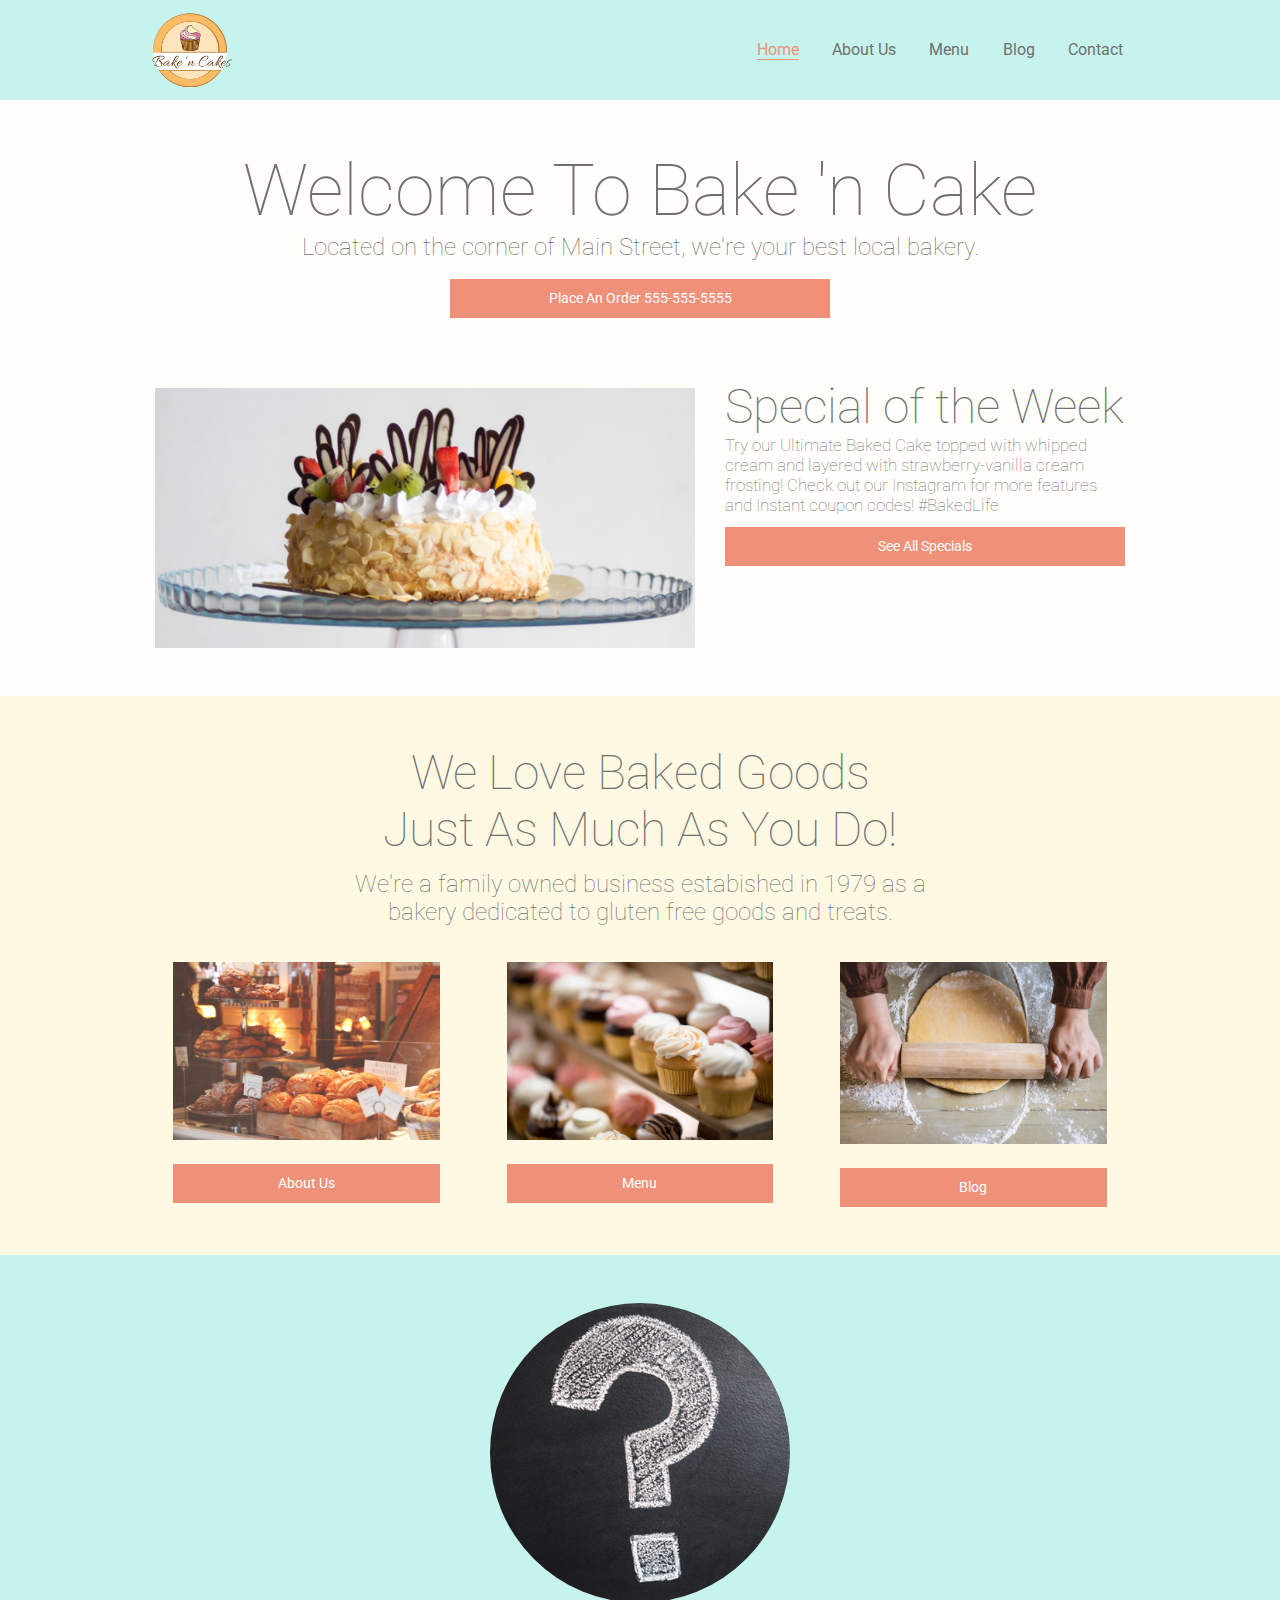
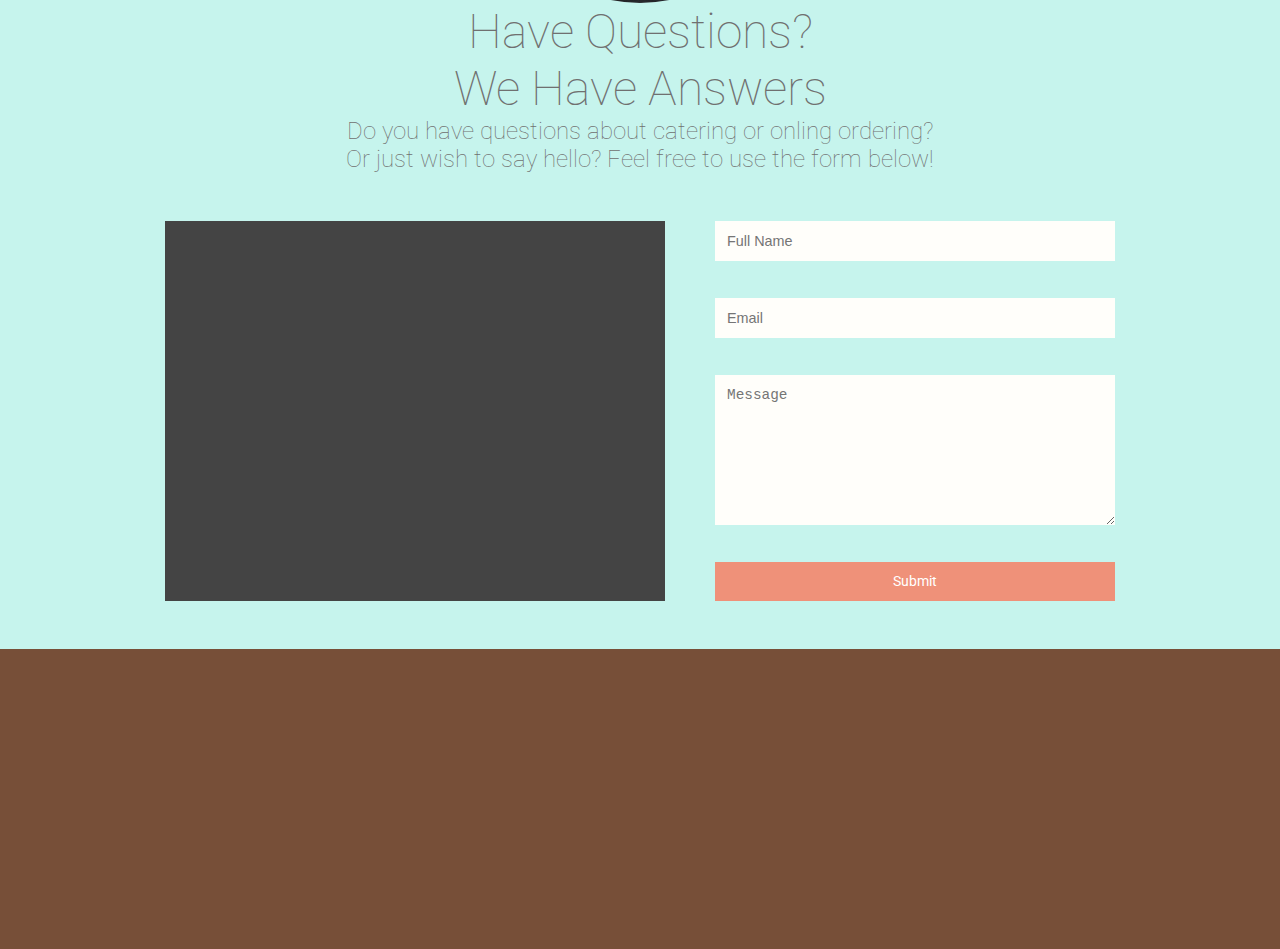
<file: index.html>
<!DOCTYPE html>
<html lang="en">
  <head>
    <meta charset="UTF-8" />
    <meta name="viewport" content="width=device-width, initial-scale=1.0" />
    <meta http-equiv="X-UA-Compatible" content="ie=edge" />
    <title>Bake 'n Cake</title>
    <link rel="stylesheet" href="css/main.css" />
  </head>

  <body id="home-page">
    <main style="width: 100% !important; margin: 0 auto;">
      <!-- NAVIGATION -->
      <nav>
        <div class="container">
          <figure class="logo"></figure>
          <ul>
            <li><a class="active" href="index.html">Home</a></li>
            <li><a href="about.html">About Us</a></li>
            <li><a href="menu.html">Menu</a></li>
            <li><a href="blog.html">Blog</a></li>
            <li><a href="contact.html">Contact</a></li>
          </ul>
        </div>
      </nav>

      <!-- SHOWCASE -->
      <header>
        <div class="container">
          <div class="banner">
            <h1 class="center">Welcome To Bake 'n Cake</h1>

            <h4 class="center">
              Located on the corner of Main Street, we're your best local
              bakery.
            </h4>

            <a href="tel:+1-555-555-5555" class="btn">
              Place An Order 555-555-5555
            </a>
          </div>

          <div class="showcase row">
            <img src="images/headerCake.jpeg" alt="Cake picture" />
            <div>
              <h2>Special of the Week</h2>

              <p class="content">
                Try our Ultimate Baked Cake topped with whipped cream and
                layered with strawberry-vanilla cream frosting! Check out our
                Instagram for more features and Instant coupon codes! #BakedLife
              </p>

              <a href="#" class="btn center"> See All Specials </a>
            </div>
          </div>
        </div>
      </header>

      <section class="menu">
        <div class="container">
          <div class="menu-header center">
            <h2>
              We Love Baked Goods <br />
              Just As Much As You Do!
            </h2>

            <h4>
              We're a family owned business estabished in 1979 as a bakery
              dedicated to gluten free goods and treats.
            </h4>
          </div>
          <div class="menu-gallery">
            <div class="gallery-item">
              <img src="images/bunsWindow.jpeg" alt="Bakery store front" />
              <a href="about.html" class="btn">About Us</a>
            </div>

            <div class="gallery-item">
              <img src="images/cupcakes.jpeg" alt="Cupcakes" />
              <a href="menu.html" class="btn">Menu</a>
            </div>

            <div class="gallery-item">
              <img src="images/rollingPin.jpeg" alt="Rolling pin" />
              <a href="blog.html" class="btn">Blog</a>
            </div>
          </div>
        </div>
      </section>

      <section class="contact-section">
        <div class="container">
          <div class="contact-header center">
            <figure id="question-mark"></figure>
            <h2 class="title">
              Have Questions? <br />
              We Have Answers
            </h2>
            <h4>
              Do you have questions about catering or onling ordering? Or just
              wish to say hello? Feel free to use the form below!
            </h4>
          </div>
          <div class="row">
            <div id="map">
              <iframe
                src="https://www.google.com/maps/embed?pb=!1m18!1m12!1m3!1d3353.5284355086533!2d-117.17124648533509!3d32.80476078987848!2m3!1f0!2f0!3f0!3m2!1i1024!2i768!4f13.1!3m3!1m2!1s0x80dbfff9988927d9%3A0xb46b4ca00883388!2s7250+Mesa+College+Dr%2C+San+Diego%2C+CA+92111!5e0!3m2!1sen!2sus!4v1543111329130"
                width="100%"
                height="100%"
                frameborder="0"
                style="border:0"
                allowfullscreen
              ></iframe>
            </div>

            <form>
              <input type="text" name="full-name" placeholder="Full Name" />

              <input type="email" name="email" placeholder="Email" />

              <textarea name="message" placeholder="Message"></textarea>

              <a href="#" class="btn">Submit</a>
            </form>
          </div>
        </div>
      </section>
    </main>

    <!-- FOOTER -->
    <footer>
      <div class="container">
        <div class="footer-reveal row">
          <div class="footer-content">
            <div class="logo"></div>
            <p>
              We're a family owned business established in 1979 as a bakery
              dedicated to gluten free goods and treats.
            </p>

            <ul class="footer-nav">
              <li><a href="menu.html">Menu</a></li>
              <li><a href="contact.html">Place An Order</a></li>
              <li><a href="about.html">About Us</a></li>
            </ul>
          </div>

          <div class="social-links">
            <ul>
              <li>
                <a
                  class="facebook"
                  href="https://www.facebook.com/"
                  target="_blank"
                >
                  <img
                    src="./images/social-icons/facebook-icon.png"
                    alt="facebook icon"
                  />
                </a>
              </li>
              <li>
                <a
                  class="twitter"
                  href="https://www.twitter.com/"
                  target="_blank"
                >
                  <img
                    src="./images/social-icons/twitter-icon.png"
                    alt="twitter icon"
                  />
                </a>
              </li>
              <li>
                <a
                  class="instagram"
                  href="https://www.instagram.com/"
                  target="_blank"
                >
                  <img
                    src="./images/social-icons/insta-icon.png"
                    alt="instagram icon"
                  />
                </a>
              </li>
            </ul>
            <p>&copy; 2018 Bake 'n Cake, All Rights Reserved</p>
          </div>
        </div>
      </div>
    </footer>
  </body>
</html>
</file>
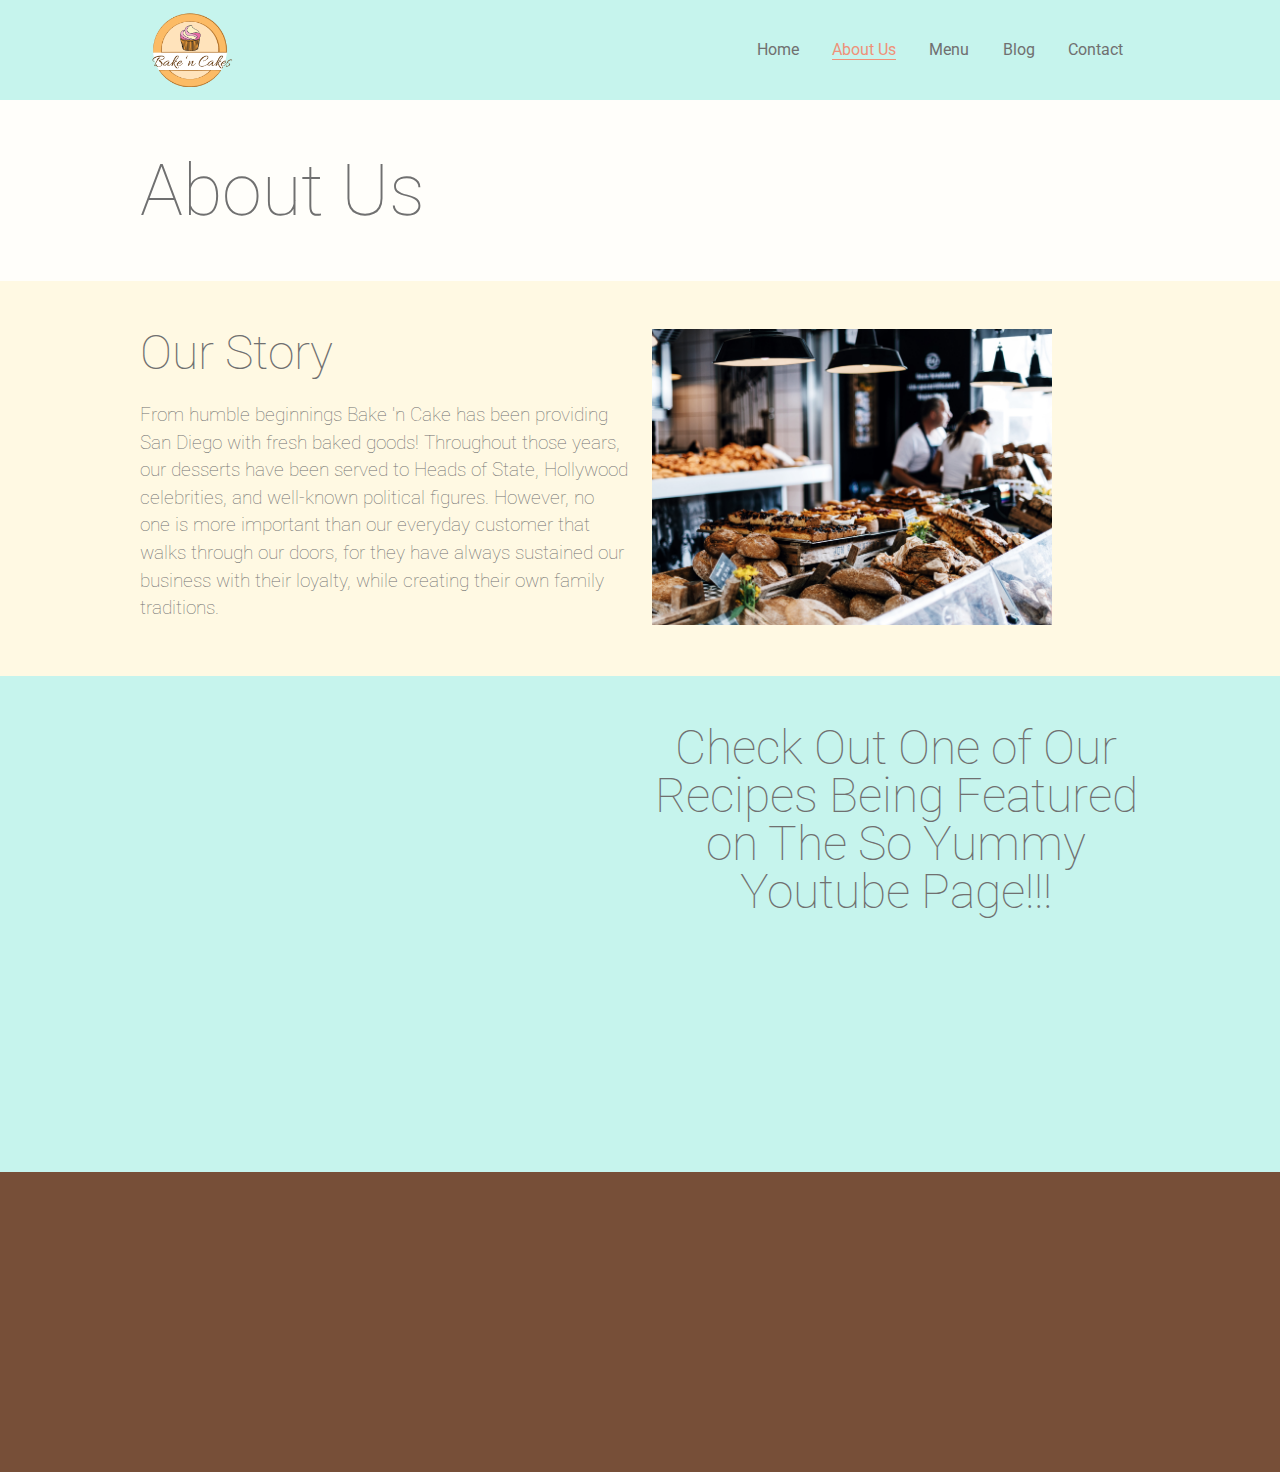
<file: about.html>
<!DOCTYPE html>
<html lang="en">
  <head>
    <meta charset="UTF-8" />
    <meta name="viewport" content="width=device-width, initial-scale=1.0" />
    <meta http-equiv="X-UA-Compatible" content="ie=edge" />
    <title>About Us</title>
    <link
      rel="stylesheet"
      href="https://use.fontawesome.com/releases/v5.5.0/css/all.css"
      integrity="sha384-B4dIYHKNBt8Bc12p+WXckhzcICo0wtJAoU8YZTY5qE0Id1GSseTk6S+L3BlXeVIU"
      crossorigin="anonymous"
    />
    <link rel="stylesheet" href="css/main.css" />
  </head>
  <body id="about-page">
    <main>
      <!-- NAVIGATION -->
      <nav>
        <div class="container">
          <figure class="logo"></figure>
          <ul>
            <li><a href="index.html">Home</a></li>
            <li><a class="active" href="about.html">About Us</a></li>
            <li><a href="menu.html">Menu</a></li>
            <li><a href="blog.html">Blog</a></li>
            <li><a href="contact.html">Contact</a></li>
          </ul>
        </div>
      </nav>

      <header>
        <div class="container"><h1>About Us</h1></div>
      </header>

      <section class="bg-lightbrown">
        <div class="container">
          <div>
            <h2>Our Story</h2>

            <p class="content">
              From humble beginnings Bake 'n Cake has been providing San Diego
              with fresh baked goods! Throughout those years, our desserts have
              been served to Heads of State, Hollywood celebrities, and
              well-known political figures. However, no one is more important
              than our everyday customer that walks through our doors, for they
              have always sustained our business with their loyalty, while
              creating their own family traditions.
            </p>
          </div>
          <figure><img src="./images/inside_bakery.jpg" alt="" /></figure>
        </div>
      </section>

      <section class="bg-lightblue">
        <div class="container">
          <iframe
            width="100%"
            height="400"
            src="https://www.youtube.com/embed/VnqcYJppfpQ"
            frameborder="0"
            allow="accelerometer; autoplay; encrypted-media; gyroscope; picture-in-picture"
            allowfullscreen
          ></iframe>

          <div>
            <h2 class="center">
              Check Out One of Our Recipes Being Featured on The So Yummy
              Youtube Page!!!
            </h2>
          </div>
        </div>
      </section>
    </main>

    <!-- FOOTER -->
    <footer>
      <div class="container">
        <div class="footer-reveal row">
          <div class="footer-content">
            <div class="logo"></div>
            <p>
              We're a family owned business established in 1979 as a bakery
              dedicated to gluten free goods and treats.
            </p>

            <ul class="footer-nav">
              <li><a href="#">Menu</a></li>
              <li><a href="#">Place An Order</a></li>
              <li><a href="#">About Us</a></li>
            </ul>
          </div>

          <div class="social-links">
            <ul>
              <li>
                <a class="facebook" href="#" target="_blank">
                  <img
                    src="./images/social-icons/facebook-icon.png"
                    alt="facebook icon"
                  />
                </a>
              </li>
              <li>
                <a class="twitter" href="#" target="_blank">
                  <img
                    src="./images/social-icons/twitter-icon.png"
                    alt="twitter icon"
                  />
                </a>
              </li>
              <li>
                <a class="instagram" href="#" target="_blank">
                  <img
                    src="./images/social-icons/insta-icon.png"
                    alt="instagram icon"
                  />
                </a>
              </li>
            </ul>
            <p>&copy; 2018 Bake 'n Cake, All Rights Reserved</p>
          </div>
        </div>
      </div>
    </footer>
  </body>
</html>
</file>
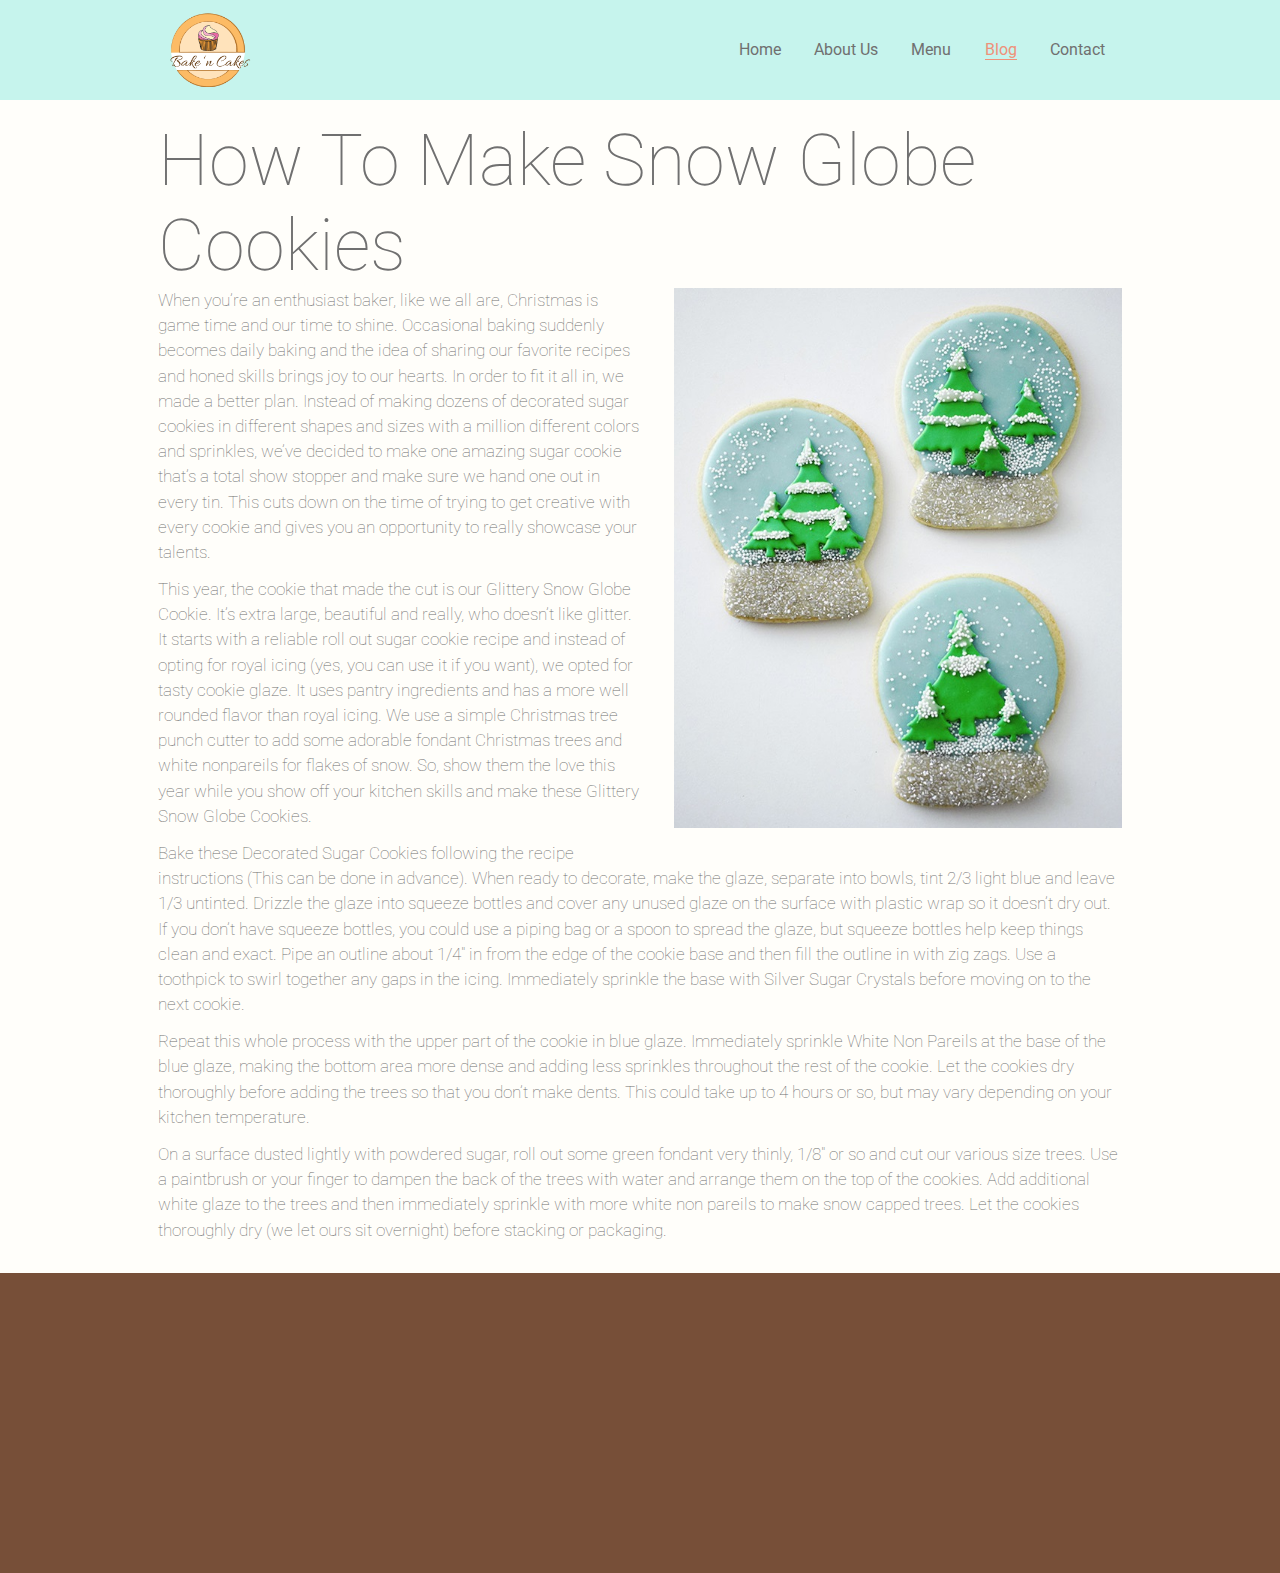
<file: blog-post1.html>
<!DOCTYPE html>
<html lang="en">

<head>
    <meta charset="UTF-8">
    <meta name="viewport" content="width=device-width, initial-scale=1.0" />
    <meta http-equiv="X-UA-Compatible" content="ie=edge" />
    <title>Blog Post</title>
    <link rel="stylesheet" href="css/main.css" />
</head>

<body id="blog-template">
    <main class="bg-lightgrey">
        <!-- NAVIGATION -->
        <nav>
            <div class="container">
                <figure class="logo"></figure>
                <ul>
                    <li><a href="index.html">Home</a></li>
                    <li><a href="about.html">About Us</a></li>
                    <li><a href="menu.html">Menu</a></li>
                    <li><a class="active" href="blog.html">Blog</a></li>
                    <li><a href="contact.html">Contact</a></li>
                </ul>
            </div>
        </nav>
        <div class="container">
            <h1>How To Make Snow Globe Cookies</h1>

            <div class="content">
                <figure class="feature-image">
                    <img src="/images/snow-globe.jpg" alt="Snow Globe Cookie">
                </figure>
                <div class="text">
            

                    <p>
                        When you’re an enthusiast baker, like we all are, Christmas is game time and our time to shine. Occasional baking suddenly becomes daily baking and the idea of sharing our favorite recipes and honed skills brings joy to our hearts. In order to fit it all in, we made a better plan. Instead of making dozens of decorated sugar cookies in different shapes and sizes with a million different colors and sprinkles, we’ve decided to make one amazing sugar cookie that’s a total show stopper and make sure we hand one out in every tin. This cuts down on the time of trying to get creative with every cookie and gives you an opportunity to really showcase your talents.
                    </p>

                    <p>
                        This year, the cookie that made the cut is our Glittery Snow Globe Cookie. It’s extra large, beautiful and really, who doesn’t like glitter. It starts with a reliable roll out sugar cookie recipe and instead of opting for royal icing (yes, you can use it if you want), we opted for tasty cookie glaze. It uses pantry ingredients and has a more well rounded flavor than royal icing. We use a simple Christmas tree punch cutter to add some adorable fondant Christmas trees and white nonpareils for flakes of snow. So, show them the love this year while you show off your kitchen skills and make these Glittery Snow Globe Cookies.
                    </p>
                    <p>
                        Bake these Decorated Sugar Cookies following the recipe instructions (This can be done in advance). When ready to decorate, make the glaze, separate into bowls, tint 2/3 light blue and leave 1/3 untinted. Drizzle the glaze into squeeze bottles and cover any unused glaze on the surface with plastic wrap so it doesn’t dry out. If you don’t have squeeze bottles, you could use a piping bag or a spoon to spread the glaze, but squeeze bottles help keep things clean and exact. Pipe an outline about 1/4″ in from the edge of the cookie base and then fill the outline in with zig zags. Use a toothpick to swirl together any gaps in the icing. Immediately sprinkle the base with Silver Sugar Crystals before moving on to the next cookie.
                    </p>
                    <p>
                        Repeat this whole process with the upper part of the cookie in blue glaze. Immediately sprinkle White Non Pareils at the base of the blue glaze, making the bottom area more dense and adding less sprinkles throughout the rest of the cookie.  Let the cookies dry thoroughly before adding the trees so that you don’t make dents. This could take up to 4 hours or so, but may vary depending on your kitchen temperature.
                    </p>
                    <p>
                        On a surface dusted lightly with powdered sugar, roll out some green fondant very thinly, 1/8″ or so and cut our various size trees. Use a paintbrush or your finger to dampen the back of the trees with water and arrange them on the top of the cookies. Add additional white glaze to the trees and then immediately sprinkle with more white non pareils to make snow capped trees. Let the cookies thoroughly dry (we let ours sit overnight) before stacking or packaging.
                    </p>
                </div>

            </div>

        </div>
    </main>

    <!-- FOOTER -->
    <footer>
        <div class="container">
            <div class="footer-reveal row">
                <div class="footer-content">
                    <div class="logo"></div>
                    <p>
                        We're a family owned business established in 1979 as a bakery
                        dedicated to gluten free goods and treats.
                    </p>

                    <ul class="footer-nav">
                        <li><a href="menu.html">Menu</a></li>
                        <li><a href="contact.html">Place An Order</a></li>
                        <li><a href="about.html">About Us</a></li>
                    </ul>
                </div>

                <div class="social-links">
                    <ul>
                        <li>
                            <a class="facebook" href="https://www.facebook.com/" target="_blank">
                                <img src="./images/social-icons/facebook-icon.png" alt="facebook icon" />
                            </a>
                        </li>
                        <li>
                            <a class="twitter" href="https://www.twitter.com/" target="_blank">
                                <img src="./images/social-icons/twitter-icon.png" alt="twitter icon" />
                            </a>
                        </li>
                        <li>
                            <a class="instagram" href="https://www.instagram.com/" target="_blank">
                                <img src="./images/social-icons/insta-icon.png" alt="instagram icon" />
                            </a>
                        </li>
                    </ul>
                    <p>&copy; 2018 Bake 'n Cake, All Rights Reserved</p>
                </div>
            </div>
        </div>
    </footer>
</body>

</html>
</file>
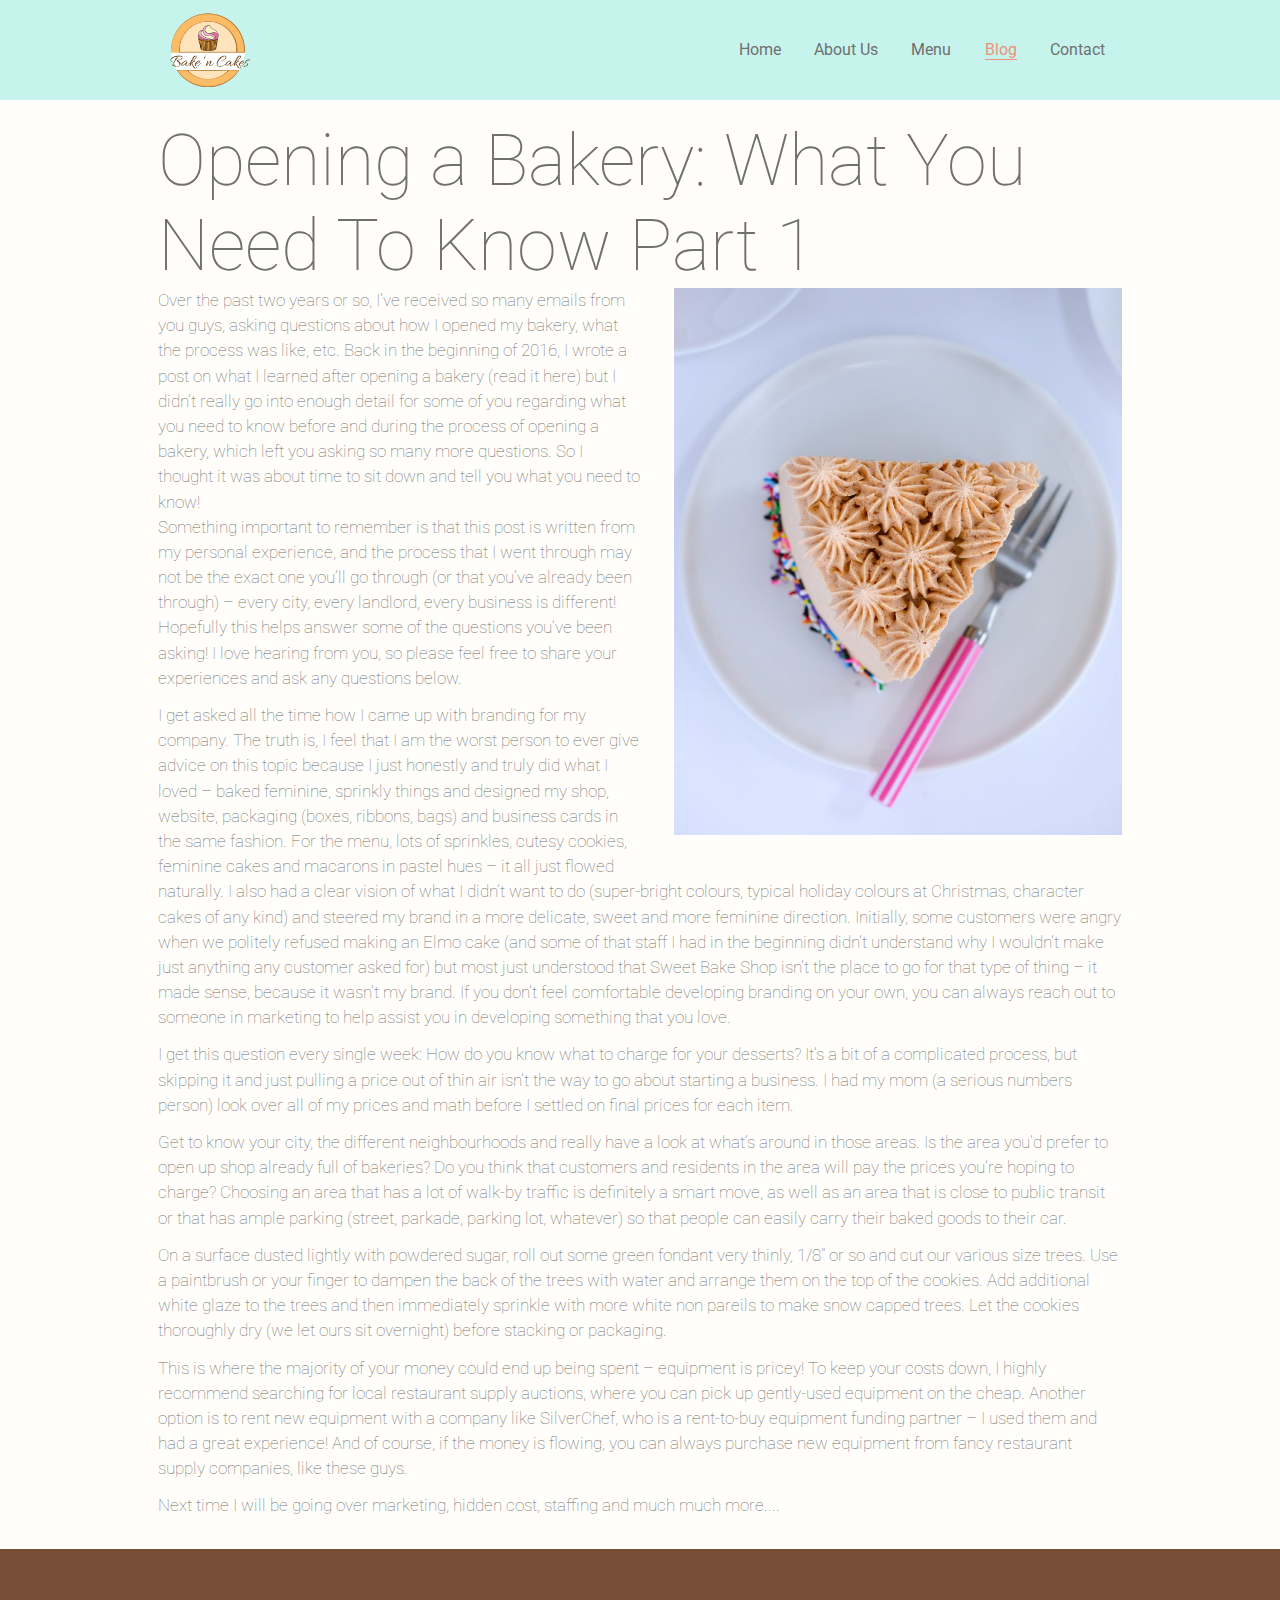
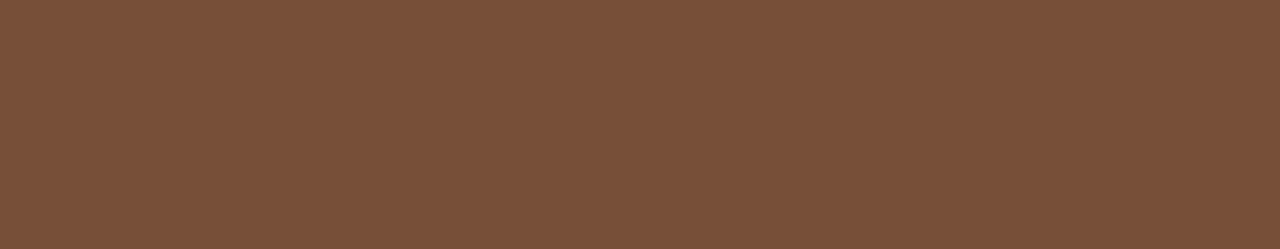
<file: blog-post2.html>
<!DOCTYPE html>
<html lang="en">

<head>
    <meta charset="UTF-8">
    <meta name="viewport" content="width=device-width, initial-scale=1.0" />
    <meta http-equiv="X-UA-Compatible" content="ie=edge" />
    <title>Blog Post</title>
    <link rel="stylesheet" href="css/main.css" />
</head>

<body id="blog-template">
    <main class="bg-lightgrey">
        <!-- NAVIGATION -->
        <nav>
            <div class="container">
                <figure class="logo"></figure>
                <ul>
                    <li><a href="index.html">Home</a></li>
                    <li><a href="about.html">About Us</a></li>
                    <li><a href="menu.html">Menu</a></li>
                    <li><a class="active" href="blog.html">Blog</a></li>
                    <li><a href="contact.html">Contact</a></li>
                </ul>
            </div>
        </nav>
        <div class="container">
            <h1>Opening a Bakery: What You Need To Know Part 1</h1>

            <div class="content">
                <figure class="feature-image">
                    <img src="/images/pumpkinspicecake.jpg" alt="Pumpkin Spice Cake">
                </figure>
                <div class="text">


                    <p>
                        Over the past two years or so, I’ve received so many emails from you guys, asking questions about how I opened my bakery, what the process was like, etc. Back in the beginning of 2016, I wrote a post on what I learned after opening a bakery (read it here) but I didn’t really go into enough detail for some of you regarding what you need to know before and during the process of opening a bakery, which left you asking so many more questions. So I thought it was about time to sit down and tell you what you need to know!
                        <br>
                        Something important to remember is that this post is written from my personal experience, and the process that I went through may not be the exact one you’ll go through (or that you’ve already been through) – every city, every landlord, every business is different! Hopefully this helps answer some of the questions you’ve been asking! I love hearing from you, so please feel free to share your experiences and ask any questions below.
                    </p>

                    <p>
                        I get asked all the time how I came up with branding for my company. The truth is, I feel that I am the worst person to ever give advice on this topic because I just honestly and truly did what I loved – baked feminine, sprinkly things and designed my shop, website, packaging (boxes, ribbons, bags) and business cards in the same fashion. For the menu, lots of sprinkles, cutesy cookies, feminine cakes and macarons in pastel hues – it all just flowed naturally. I also had a clear vision of what I didn’t want to do (super-bright colours, typical holiday colours at Christmas, character cakes of any kind) and steered my brand in a more delicate, sweet and more feminine direction. Initially, some customers were angry when we politely refused making an Elmo cake (and some of that staff I had in the beginning didn’t understand why I wouldn’t make just anything any customer asked for) but most just understood that Sweet Bake Shop isn’t the place to go for that type of thing – it made sense, because it wasn’t my brand. If you don’t feel comfortable developing branding on your own, you can always reach out to someone in marketing to help assist you in developing something that you love.
                    </p>
                    <p>
                        I get this question every single week: How do you know what to charge for your desserts? It’s a bit of a complicated process, but skipping it and just pulling a price out of thin air isn’t the way to go about starting a business. I had my mom (a serious numbers person) look over all of my prices and math before I settled on final prices for each item. 
                    </p>
                    <p>
                        Get to know your city, the different neighbourhoods and really have a look at what’s around in those areas. Is the area you’d prefer to open up shop already full of bakeries? Do you think that customers and residents in the area will pay the prices you’re hoping to charge? Choosing an area that has a lot of walk-by traffic is definitely a smart move, as well as an area that is close to public transit or that has ample parking (street, parkade, parking lot, whatever) so that people can easily carry their baked goods to their car.
                    </p>
                    <p>
                        On a surface dusted lightly with powdered sugar, roll out some green fondant very thinly, 1/8″ or so and cut our various size trees. Use a paintbrush or your finger to dampen the back of the trees with water and arrange them on the top of the cookies. Add additional white glaze to the trees and then immediately sprinkle with more white non pareils to make snow capped trees. Let the cookies thoroughly dry (we let ours sit overnight) before stacking or packaging.
                    </p>
                    
                    <p>
                        This is where the majority of your money could end up being spent – equipment is pricey! To keep your costs down, I highly recommend searching for local restaurant supply auctions, where you can pick up gently-used equipment on the cheap. Another option is to rent new equipment with a company like SilverChef, who is a rent-to-buy equipment funding partner – I used them and had a great experience! And of course, if the money is flowing, you can always purchase new equipment from fancy restaurant supply companies, like these guys.
                    </p>
                    
                    <p>
                        Next time I will be going over marketing, hidden cost, staffing and much much more....
                    </p>
                </div>

            </div>

        </div>
    </main>

    <!-- FOOTER -->
    <footer>
        <div class="container">
            <div class="footer-reveal row">
                <div class="footer-content">
                    <div class="logo"></div>
                    <p>
                        We're a family owned business established in 1979 as a bakery
                        dedicated to gluten free goods and treats.
                    </p>

                    <ul class="footer-nav">
                        <li><a href="menu.html">Menu</a></li>
                        <li><a href="contact.html">Place An Order</a></li>
                        <li><a href="about.html">About Us</a></li>
                    </ul>
                </div>

                <div class="social-links">
                    <ul>
                        <li>
                            <a class="facebook" href="https://www.facebook.com/" target="_blank">
                                <img src="./images/social-icons/facebook-icon.png" alt="facebook icon" />
                            </a>
                        </li>
                        <li>
                            <a class="twitter" href="https://www.twitter.com/" target="_blank">
                                <img src="./images/social-icons/twitter-icon.png" alt="twitter icon" />
                            </a>
                        </li>
                        <li>
                            <a class="instagram" href="https://www.instagram.com/" target="_blank">
                                <img src="./images/social-icons/insta-icon.png" alt="instagram icon" />
                            </a>
                        </li>
                    </ul>
                    <p>&copy; 2018 Bake 'n Cake, All Rights Reserved</p>
                </div>
            </div>
        </div>
    </footer>
</body>

</html>
</file>
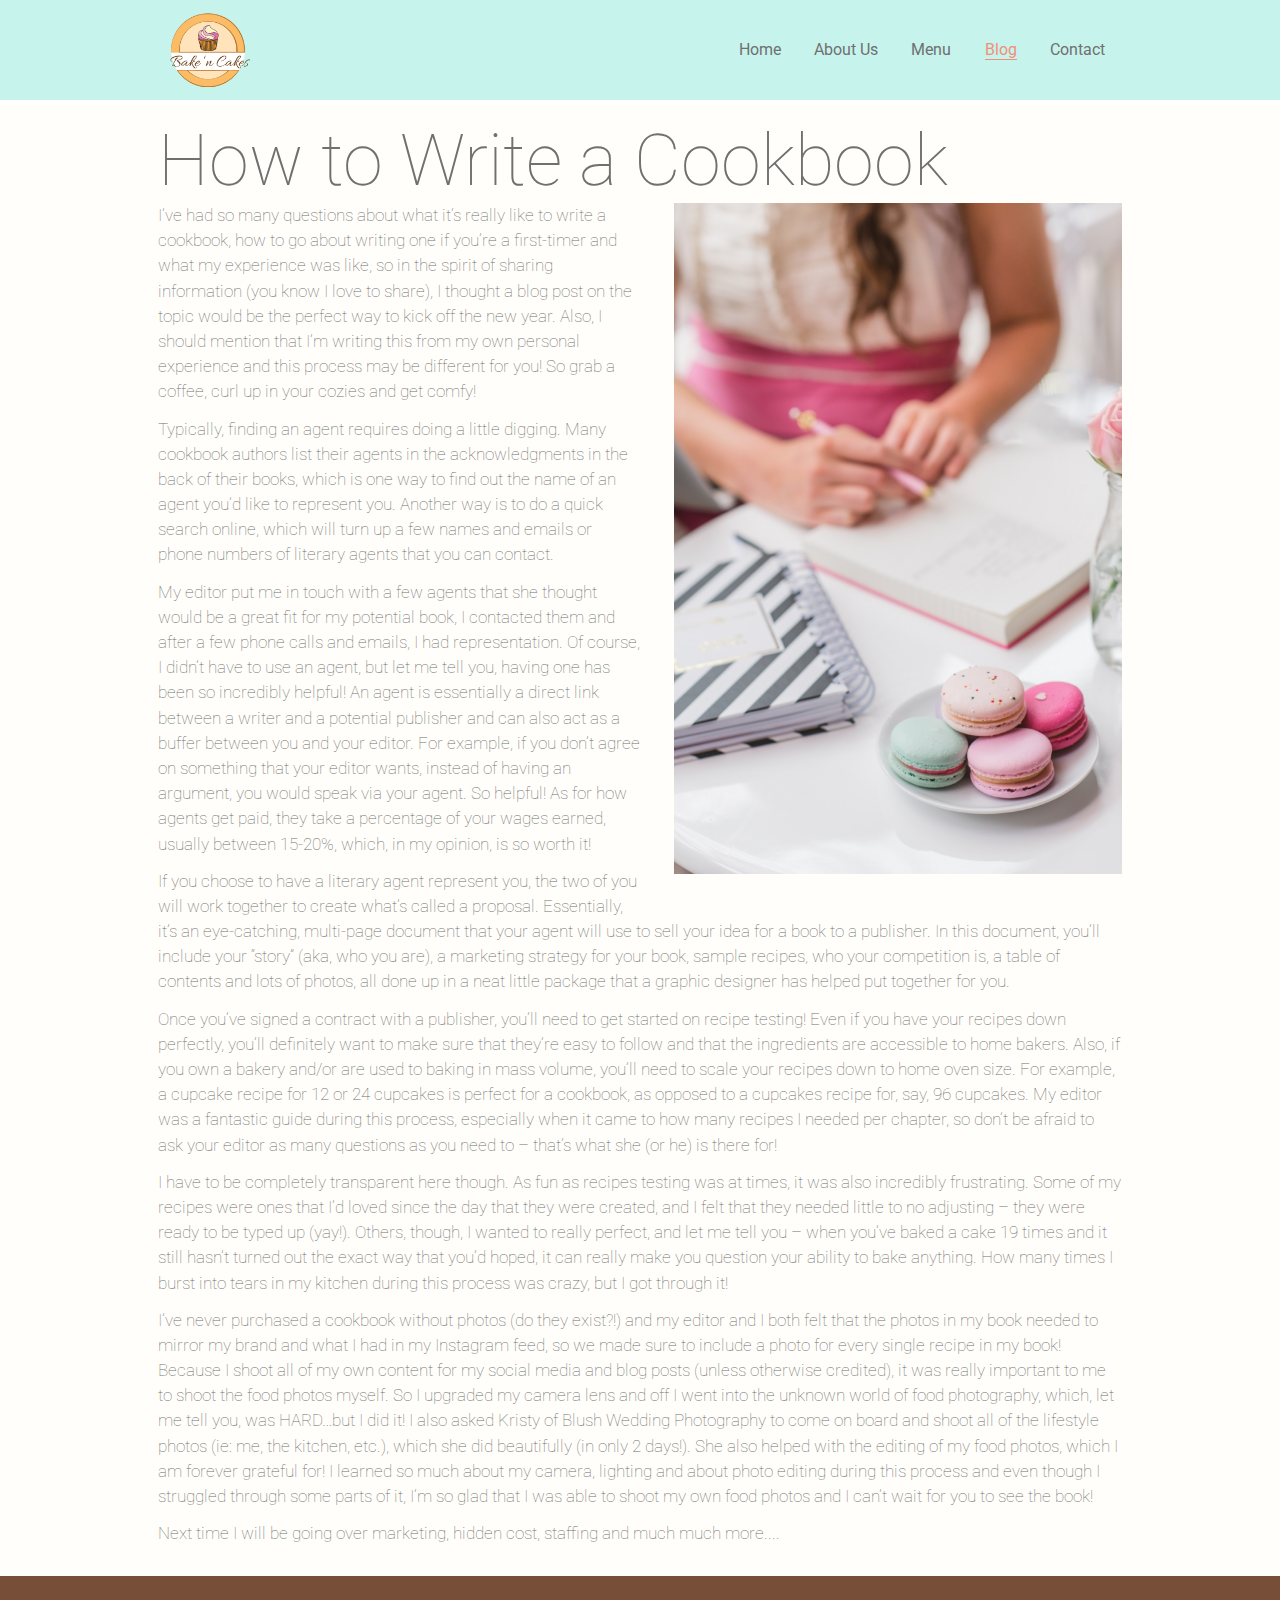
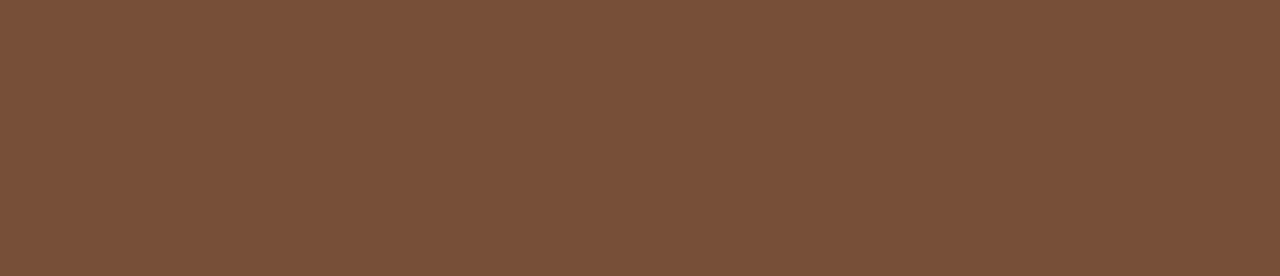
<file: blog-post3.html>
<!DOCTYPE html>
<html lang="en">

<head>
    <meta charset="UTF-8">
    <meta name="viewport" content="width=device-width, initial-scale=1.0" />
    <meta http-equiv="X-UA-Compatible" content="ie=edge" />
    <title>Blog Post</title>
    <link rel="stylesheet" href="css/main.css" />
</head>

<body id="blog-template">
    <main class="bg-lightgrey">
        <!-- NAVIGATION -->
        <nav>
            <div class="container">
                <figure class="logo"></figure>
                <ul>
                    <li><a href="index.html">Home</a></li>
                    <li><a href="about.html">About Us</a></li>
                    <li><a href="menu.html">Menu</a></li>
                    <li><a class="active" href="blog.html">Blog</a></li>
                    <li><a href="contact.html">Contact</a></li>
                </ul>
            </div>
        </nav>
        <div class="container">
            <h1>How to Write a Cookbook</h1>

            <div class="content">
                <figure class="feature-image">
                    <img src="/images/blog-img.jpg" alt="Women writing">
                </figure>
                <div class="text">


                    <p>
                        I’ve had so many questions about what it’s really like to write a cookbook, how to go about writing one if you’re a first-timer and what my experience was like, so in the spirit of sharing information (you know I love to share), I thought a blog post on the topic would be the perfect way to kick off the new year. Also, I should mention that I’m writing this from my own personal experience and this process may be different for you! So grab a coffee, curl up in your cozies and get comfy!
                    </p>

                    <p>
                        Typically, finding an agent requires doing a little digging. Many cookbook authors list their agents in the acknowledgments in the back of their books, which is one way to find out the name of an agent you’d like to represent you. Another way is to do a quick search online, which will turn up a few names and emails or phone numbers of literary agents that you can contact.
                    </p>
                    <p>
                        My editor put me in touch with a few agents that she thought would be a great fit for my potential book, I contacted them and after a few phone calls and emails, I had representation. Of course, I didn’t have to use an agent, but let me tell you, having one has been so incredibly helpful! An agent is essentially a direct link between a writer and a potential publisher and can also act as a buffer between you and your editor. For example, if you don’t agree on something that your editor wants, instead of having an argument, you would speak via your agent. So helpful! As for how agents get paid, they take a percentage of your wages earned, usually between 15-20%, which, in my opinion, is so worth it!
                    </p>
                    <p>
                        If you choose to have a literary agent represent you, the two of you will work together to create what’s called a proposal. Essentially, it’s an eye-catching, multi-page document that your agent will use to sell your idea for a book to a publisher. In this document, you’ll include your “story” (aka, who you are), a marketing strategy for your book, sample recipes, who your competition is, a table of contents and lots of photos, all done up in a neat little package that a graphic designer has helped put together for you. 
                    </p>
                    <p>
                        Once you’ve signed a contract with a publisher, you’ll need to get started on recipe testing! Even if you have your recipes down perfectly, you’ll definitely want to make sure that they’re easy to follow and that the ingredients are accessible to home bakers. Also, if you own a bakery and/or are used to baking in mass volume, you’ll need to scale your recipes down to home oven size. For example, a cupcake recipe for 12 or 24 cupcakes is perfect for a cookbook, as opposed to a cupcakes recipe for, say, 96 cupcakes. My editor was a fantastic guide during this process, especially when it came to how many recipes I needed per chapter, so don’t be afraid to ask your editor as many questions as you need to – that’s what she (or he) is there for!
                    </p>
                    <p>
                        I have to be completely transparent here though. As fun as recipes testing was at times, it was also incredibly frustrating. Some of my recipes were ones that I’d loved since the day that they were created, and I felt that they needed little to no adjusting – they were ready to be typed up (yay!). Others, though, I wanted to really perfect, and let me tell you – when you’ve baked a cake 19 times and it still hasn’t turned out the exact way that you’d hoped, it can really make you question your ability to bake anything. How many times I burst into tears in my kitchen during this process was crazy, but I got through it!
                    </p>

                    <p>
                        I’ve never purchased a cookbook without photos (do they exist?!) and my editor and I both felt that the photos in my book needed to mirror my brand and what I had in my Instagram feed, so we made sure to include a photo for every single recipe in my book! Because I shoot all of my own content for my social media and blog posts (unless otherwise credited), it was really important to me to shoot the food photos myself. So I upgraded my camera lens and off I went into the unknown world of food photography, which, let me tell you, was HARD…but I did it! I also asked Kristy of Blush Wedding Photography to come on board and shoot all of the lifestyle photos (ie: me, the kitchen, etc.), which she did beautifully (in only 2 days!). She also helped with the editing of my food photos, which I am forever grateful for! I learned so much about my camera, lighting and about photo editing during this process and even though I struggled through some parts of it, I’m so glad that I was able to shoot my own food photos and I can’t wait for you to see the book!
                    </p>

                    <p>
                        Next time I will be going over marketing, hidden cost, staffing and much much more....
                    </p>
                </div>

            </div>

        </div>
    </main>

    <!-- FOOTER -->
    <footer>
        <div class="container">
            <div class="footer-reveal row">
                <div class="footer-content">
                    <div class="logo"></div>
                    <p>
                        We're a family owned business established in 1979 as a bakery
                        dedicated to gluten free goods and treats.
                    </p>

                    <ul class="footer-nav">
                        <li><a href="menu.html">Menu</a></li>
                        <li><a href="contact.html">Place An Order</a></li>
                        <li><a href="about.html">About Us</a></li>
                    </ul>
                </div>

                <div class="social-links">
                    <ul>
                        <li>
                            <a class="facebook" href="https://www.facebook.com/" target="_blank">
                                <img src="./images/social-icons/facebook-icon.png" alt="facebook icon" />
                            </a>
                        </li>
                        <li>
                            <a class="twitter" href="https://www.twitter.com/" target="_blank">
                                <img src="./images/social-icons/twitter-icon.png" alt="twitter icon" />
                            </a>
                        </li>
                        <li>
                            <a class="instagram" href="https://www.instagram.com/" target="_blank">
                                <img src="./images/social-icons/insta-icon.png" alt="instagram icon" />
                            </a>
                        </li>
                    </ul>
                    <p>&copy; 2018 Bake 'n Cake, All Rights Reserved</p>
                </div>
            </div>
        </div>
    </footer>
</body></html>
</file>
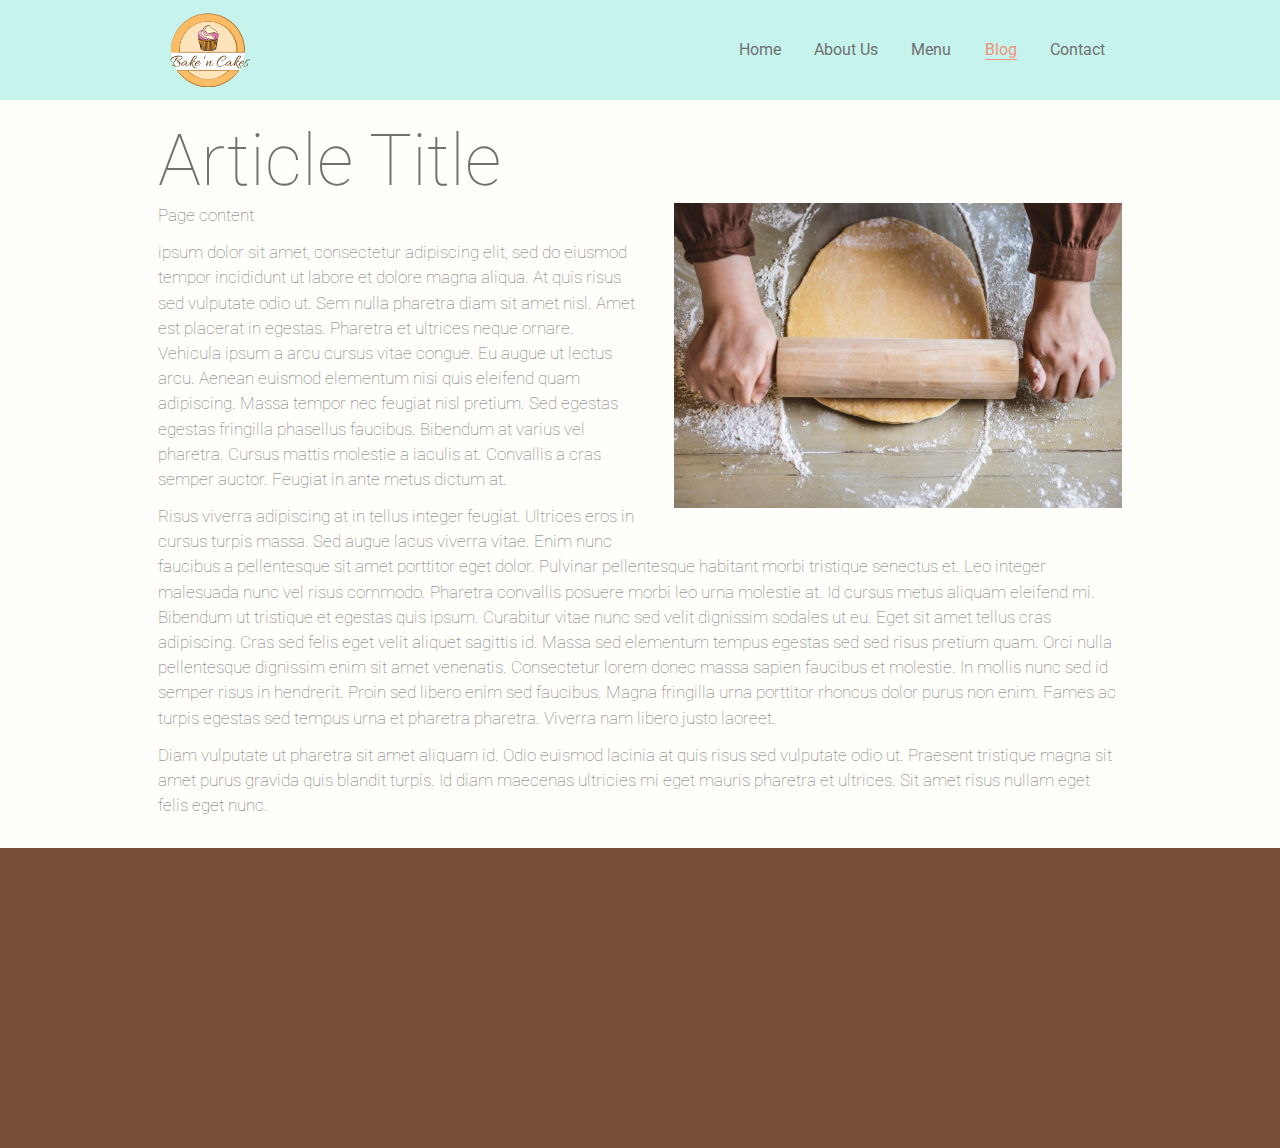
<file: blog-template.html>
<!DOCTYPE html>
<html lang="en">

<head>
    <meta charset="UTF-8">
    <meta name="viewport" content="width=device-width, initial-scale=1.0" />
    <meta http-equiv="X-UA-Compatible" content="ie=edge" />
    <title>Blog Template</title>
    <link rel="stylesheet" href="css/main.css" />
</head>

<body id="blog-template">
    <main class="bg-lightgrey">
        <!-- NAVIGATION -->
        <nav>
            <div class="container">
                <figure class="logo"></figure>
                <ul>
                    <li><a href="index.html">Home</a></li>
                    <li><a href="about.html">About Us</a></li>
                    <li><a href="menu.html">Menu</a></li>
                    <li><a class="active" href="blog.html">Blog</a></li>
                    <li><a href="contact.html">Contact</a></li>
                </ul>
            </div>
        </nav>
        <div class="container">
            <h1>Article Title</h1>

            <div class="content">
                <figure class="feature-image">
                    <img src="images/rollingPin.jpeg" alt="">
                </figure>
                <div class="text">
                    <p>Page content</p>

                    <p>
                        ipsum dolor sit amet, consectetur adipiscing elit, sed do eiusmod tempor incididunt ut labore et dolore magna aliqua. At quis risus sed vulputate odio ut. Sem nulla pharetra diam sit amet nisl. Amet est placerat in egestas. Pharetra et ultrices neque ornare. Vehicula ipsum a arcu cursus vitae congue. Eu augue ut lectus arcu. Aenean euismod elementum nisi quis eleifend quam adipiscing. Massa tempor nec feugiat nisl pretium. Sed egestas egestas fringilla phasellus faucibus. Bibendum at varius vel pharetra. Cursus mattis molestie a iaculis at. Convallis a cras semper auctor. Feugiat in ante metus dictum at.
                    </p>

                    <p>
                        Risus viverra adipiscing at in tellus integer feugiat. Ultrices eros in cursus turpis massa. Sed augue lacus viverra vitae. Enim nunc faucibus a pellentesque sit amet porttitor eget dolor. Pulvinar pellentesque habitant morbi tristique senectus et. Leo integer malesuada nunc vel risus commodo. Pharetra convallis posuere morbi leo urna molestie at. Id cursus metus aliquam eleifend mi. Bibendum ut tristique et egestas quis ipsum. Curabitur vitae nunc sed velit dignissim sodales ut eu. Eget sit amet tellus cras adipiscing. Cras sed felis eget velit aliquet sagittis id. Massa sed elementum tempus egestas sed sed risus pretium quam. Orci nulla pellentesque dignissim enim sit amet venenatis. Consectetur lorem donec massa sapien faucibus et molestie. In mollis nunc sed id semper risus in hendrerit. Proin sed libero enim sed faucibus. Magna fringilla urna porttitor rhoncus dolor purus non enim. Fames ac turpis egestas sed tempus urna et pharetra pharetra. Viverra nam libero justo laoreet.
                    </p>
                    <p>
                        Diam vulputate ut pharetra sit amet aliquam id. Odio euismod lacinia at quis risus sed vulputate odio ut. Praesent tristique magna sit amet purus gravida quis blandit turpis. Id diam maecenas ultricies mi eget mauris pharetra et ultrices. Sit amet risus nullam eget felis eget nunc.
                    </p>
                </div>

            </div>

        </div>
    </main>

    <!-- FOOTER -->
    <footer>
        <div class="container">
            <div class="footer-reveal row">
                <div class="footer-content">
                    <div class="logo"></div>
                    <p>
                        We're a family owned business established in 1979 as a bakery
                        dedicated to gluten free goods and treats.
                    </p>

                    <ul class="footer-nav">
                        <li><a href="menu.html">Menu</a></li>
                        <li><a href="contact.html">Place An Order</a></li>
                        <li><a href="about.html">About Us</a></li>
                    </ul>
                </div>

                <div class="social-links">
                    <ul>
                        <li>
                            <a class="facebook" href="https://www.facebook.com/" target="_blank">
                                <img src="./images/social-icons/facebook-icon.png" alt="facebook icon" />
                            </a>
                        </li>
                        <li>
                            <a class="twitter" href="https://www.twitter.com/" target="_blank">
                                <img src="./images/social-icons/twitter-icon.png" alt="twitter icon" />
                            </a>
                        </li>
                        <li>
                            <a class="instagram" href="https://www.instagram.com/" target="_blank">
                                <img src="./images/social-icons/insta-icon.png" alt="instagram icon" />
                            </a>
                        </li>
                    </ul>
                    <p>&copy; 2018 Bake 'n Cake, All Rights Reserved</p>
                </div>
            </div>
        </div>
    </footer>
</body>

</html>
</file>
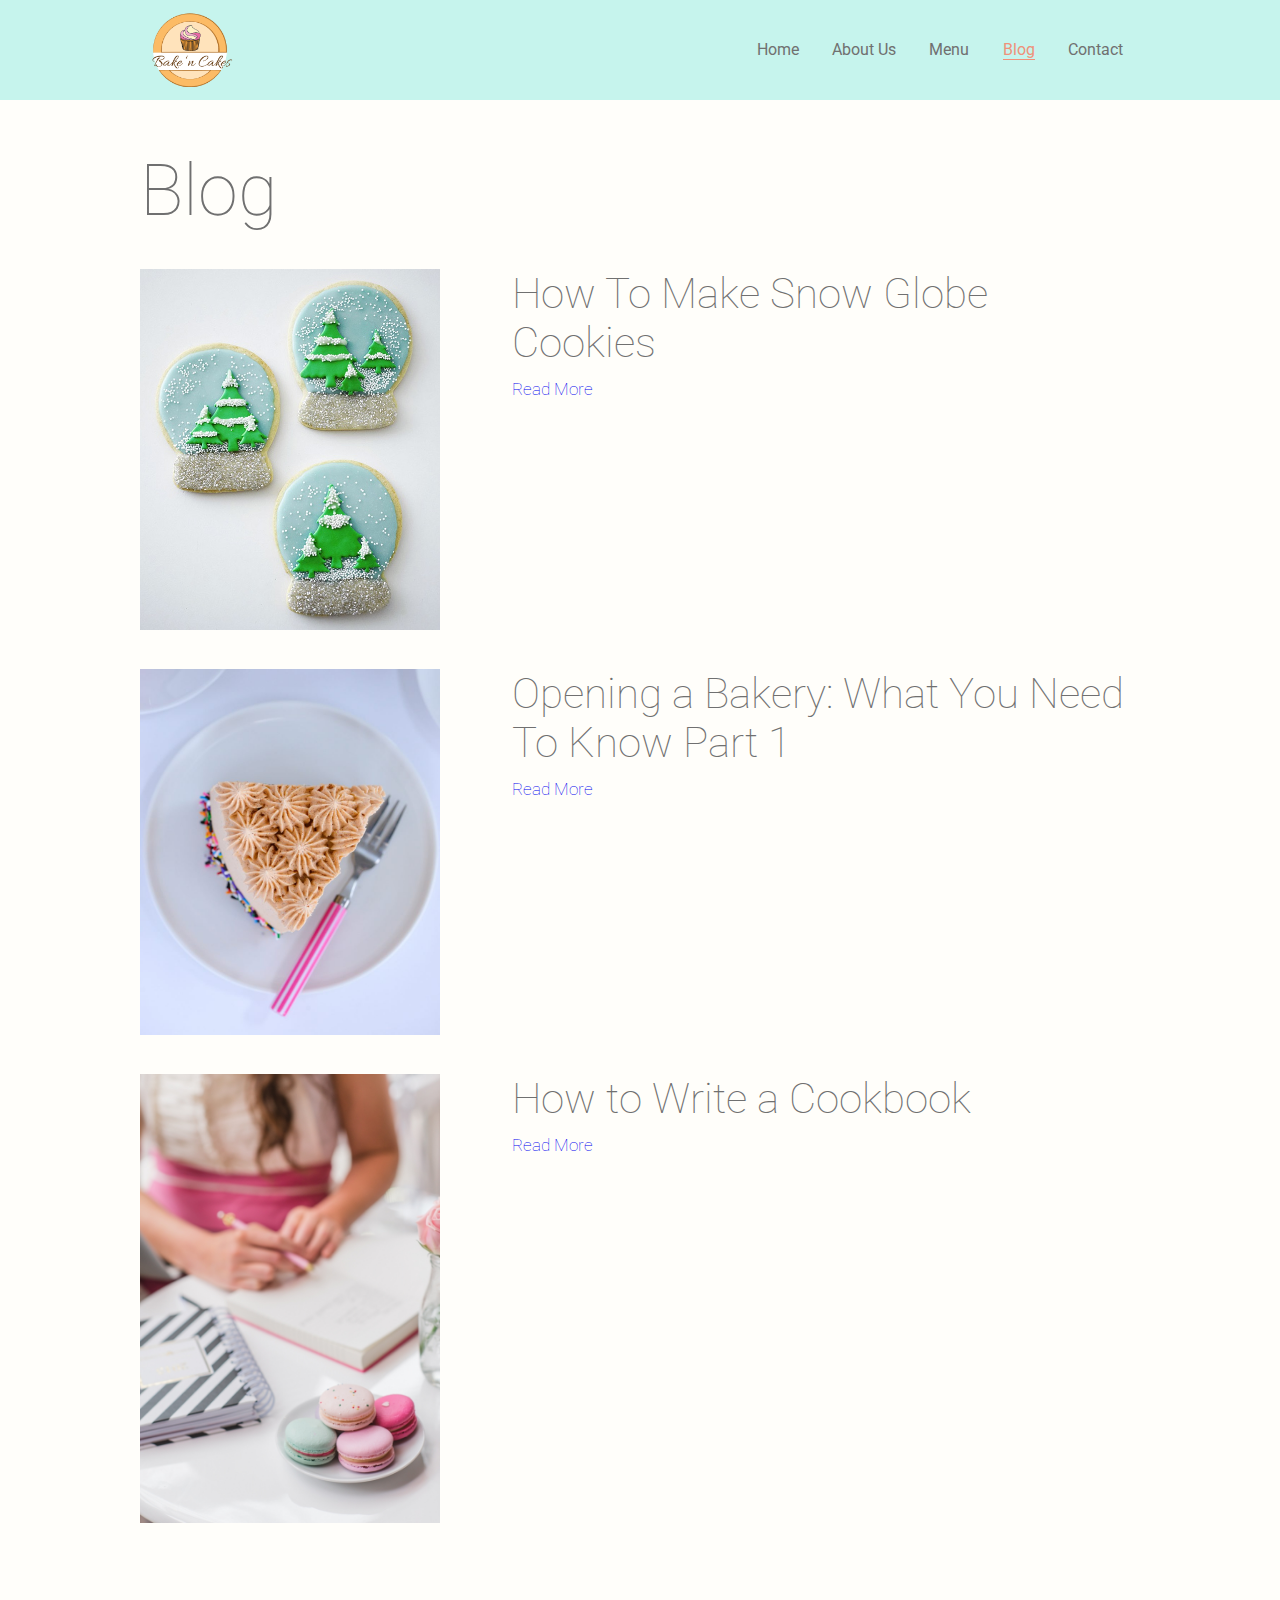
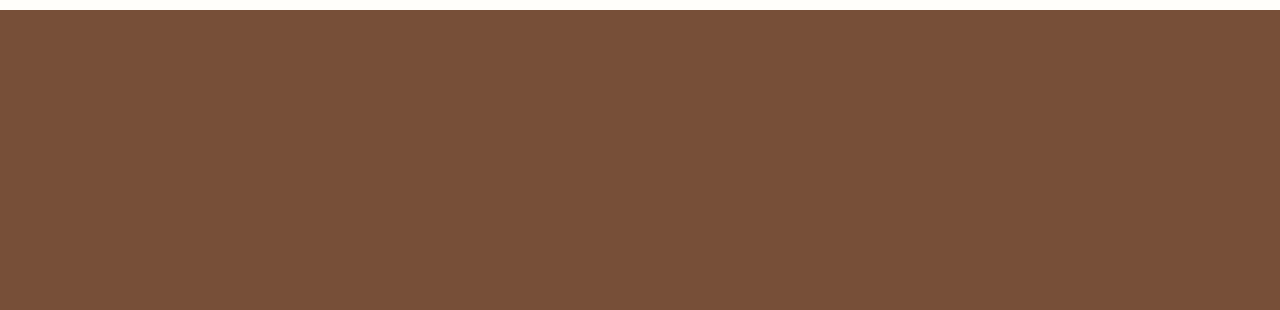
<file: blog.html>
<!DOCTYPE html>
<html lang="en">
  <head>
    <meta charset="UTF-8" />
    <meta name="viewport" content="width=device-width, initial-scale=1.0" />
    <meta http-equiv="X-UA-Compatible" content="ie=edge" />
    <title>Blog</title>

    <link rel="stylesheet" href="css/main.css" />
  </head>
  <body id="blog">
    <main class="bg-lightgrey">
      <!-- NAVIGATION -->
      <nav>
        <div class="container">
          <figure class="logo"></figure>
          <ul>
            <li><a href="index.html">Home</a></li>
            <li><a href="about.html">About Us</a></li>
            <li><a href="menu.html">Menu</a></li>
            <li><a class="active" href="blog.html">Blog</a></li>
            <li><a href="contact.html">Contact</a></li>
          </ul>
        </div>
      </nav>
      <div class="container">
        <h1>Blog</h1>

        <div class="blog-card">
            <figure>
                <img src="images/snow-globe.jpg" alt="Snow Globe Cookies">
            </figure>
            <div class="content">
                <h3 class="blog-title">How To Make Snow Globe Cookies</h3>
                <a href="blog-post1.html">Read More</a>
            </div>
        </div>
        
        <div class="blog-card">
            <figure>
                <img src="images/pumpkinspicecake.jpg" alt="rolling pin">
            </figure>
            <div class="content">
                <h3 class="blog-title">Opening a Bakery: What You Need To Know Part 1</h3>
                <a href="blog-post2.html">Read More</a>
            </div>
        </div>
        
        <div class="blog-card">
            <figure>
                <img src="images/blog-img.jpg" alt="rolling pin">
            </figure>
            <div class="content">
                <h3 class="blog-title">How to Write a Cookbook</h3>
                <a href="blog-post3.html">Read More</a>
            </div>
        </div>

      </div>
    </main>

    <!-- FOOTER -->
    <footer>
      <div class="container">
        <div class="footer-reveal row">
          <div class="footer-content">
            <div class="logo"></div>
            <p>
              We're a family owned business established in 1979 as a bakery
              dedicated to gluten free goods and treats.
            </p>

            <ul class="footer-nav">
              <li><a href="menu.html">Menu</a></li>
              <li><a href="contact.html">Place An Order</a></li>
              <li><a href="about.html">About Us</a></li>
            </ul>
          </div>

          <div class="social-links">
            <ul>
              <li>
                <a
                  class="facebook"
                  href="https://www.facebook.com/"
                  target="_blank"
                >
                  <img
                    src="./images/social-icons/facebook-icon.png"
                    alt="facebook icon"
                  />
                </a>
              </li>
              <li>
                <a
                  class="twitter"
                  href="https://www.twitter.com/"
                  target="_blank"
                >
                  <img
                    src="./images/social-icons/twitter-icon.png"
                    alt="twitter icon"
                  />
                </a>
              </li>
              <li>
                <a
                  class="instagram"
                  href="https://www.instagram.com/"
                  target="_blank"
                >
                  <img
                    src="./images/social-icons/insta-icon.png"
                    alt="instagram icon"
                  />
                </a>
              </li>
            </ul>
            <p>&copy; 2018 Bake 'n Cake, All Rights Reserved</p>
          </div>
        </div>
      </div>
    </footer>
  </body>
</html>
</file>
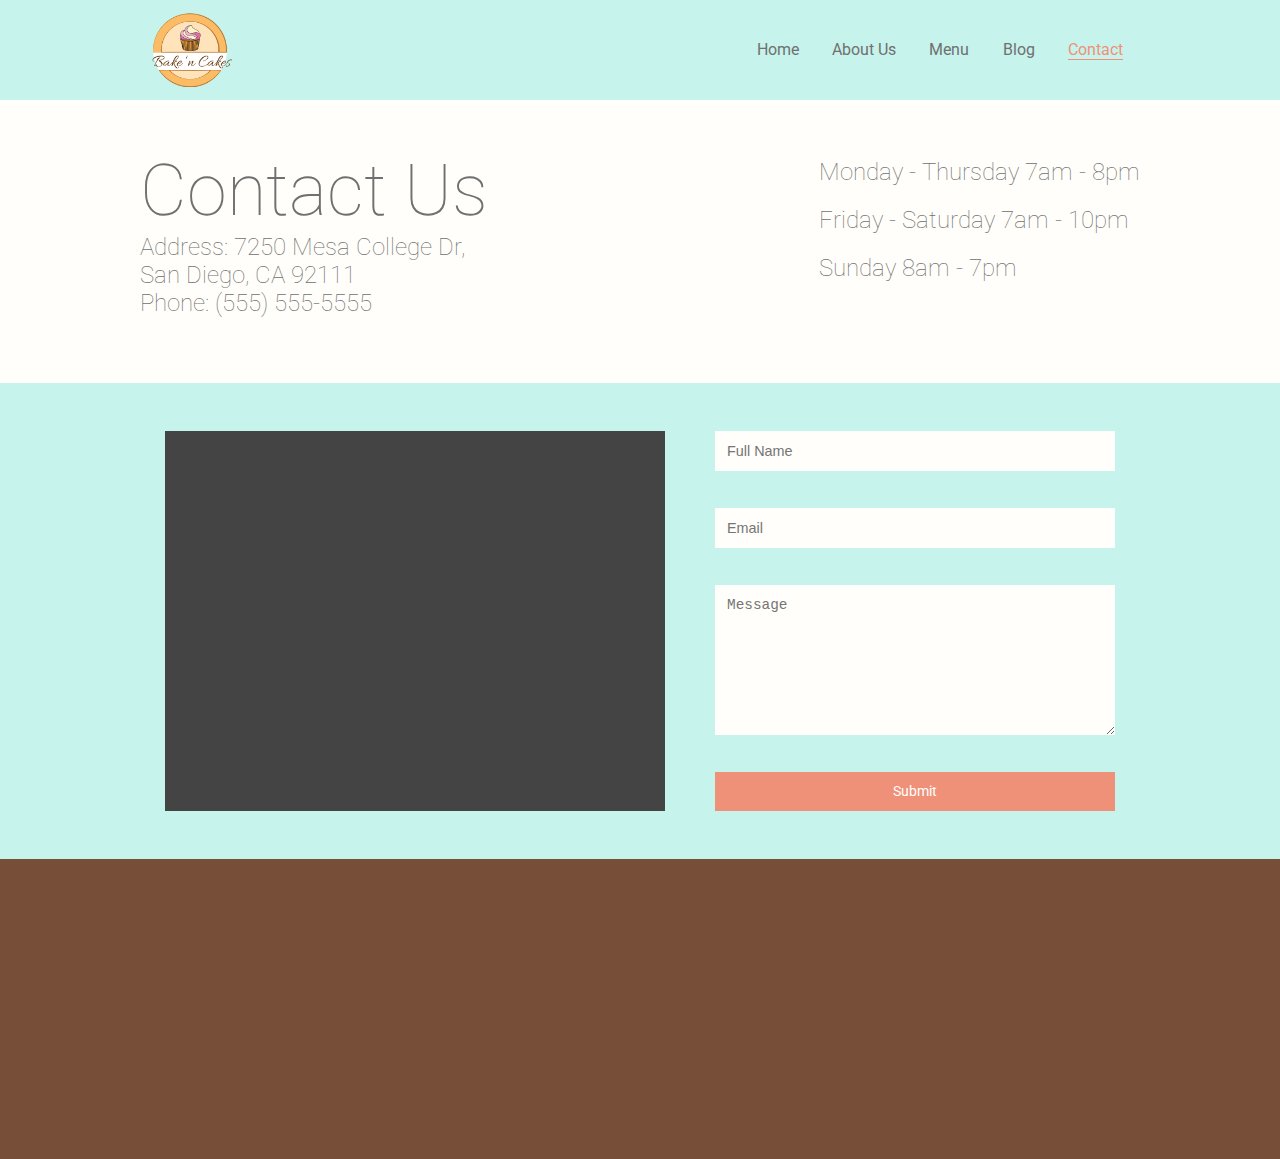
<file: contact.html>
<!DOCTYPE html>
<html lang="en">
  <head>
    <meta charset="UTF-8" />
    <meta name="viewport" content="width=device-width, initial-scale=1.0" />
    <meta http-equiv="X-UA-Compatible" content="ie=edge" />
    <title>Contact Us</title>
    <link
      rel="stylesheet"
      href="https://use.fontawesome.com/releases/v5.5.0/css/all.css"
      integrity="sha384-B4dIYHKNBt8Bc12p+WXckhzcICo0wtJAoU8YZTY5qE0Id1GSseTk6S+L3BlXeVIU"
      crossorigin="anonymous"
    />
    <link rel="stylesheet" href="css/main.css" />
  </head>
  <body id="contact-page">
    <main>
      <!-- NAVIGATION -->
      <nav>
        <div class="container">
          <figure class="logo"></figure>
          <ul>
            <li><a href="index.html">Home</a></li>
            <li><a href="about.html">About Us</a></li>
            <li><a href="menu.html">Menu</a></li>
            <li><a href="blog.html">Blog</a></li>
            <li><a class="active" href="contact.html">Contact</a></li>
          </ul>
        </div>
      </nav>

      <!-- HEADER -->
      <header class="bg-lightgrey">
        <div class="container">
          <div class="banner row">
            <div>
              <h1>Contact Us</h1>

              <h4>
                Address: 7250 Mesa College Dr, <br />
                San Diego, CA 92111 <br />
                Phone: (555) 555-5555 <br />
              </h4>
            </div>

            <div class="hours">
              Monday - Thursday 7am - 8pm <br />
              Friday - Saturday 7am - 10pm <br />
              Sunday 8am - 7pm <br />
            </div>
          </div>
        </div>
      </header>

      <!-- CONTACT FORM -->
      <section class="contact-section">
        <div class="container">
          <div class="row">
            <div id="map">
              <iframe
                src="https://www.google.com/maps/embed?pb=!1m18!1m12!1m3!1d3353.5284355086533!2d-117.17124648533509!3d32.80476078987848!2m3!1f0!2f0!3f0!3m2!1i1024!2i768!4f13.1!3m3!1m2!1s0x80dbfff9988927d9%3A0xb46b4ca00883388!2s7250+Mesa+College+Dr%2C+San+Diego%2C+CA+92111!5e0!3m2!1sen!2sus!4v1543111329130"
                width="100%"
                height="100%"
                frameborder="0"
                style="border:0"
                allowfullscreen
              ></iframe>
            </div>

            <form>
              <input type="text" name="full-name" placeholder="Full Name" />

              <input type="email" name="email" placeholder="Email" />

              <textarea name="message" placeholder="Message"></textarea>

              <a href="#" class="btn">Submit</a>
            </form>
          </div>
        </div>
      </section>
    </main>
    <!-- FOOTER -->
    <footer>
      <div class="container">
        <div class="footer-reveal row">
          <div class="footer-content">
            <div class="logo"></div>
            <p>
              We're a family owned business established in 1979 as a bakery
              dedicated to gluten free goods and treats.
            </p>

            <ul class="footer-nav">
              <li><a href="menu.html">Menu</a></li>
              <li><a href="contact.html">Place An Order</a></li>
              <li><a href="about.html">About Us</a></li>
            </ul>
          </div>

          <div class="social-links">
            <ul>
              <li>
                <a
                  class="facebook"
                  href="https://www.facebook.com/"
                  target="_blank"
                >
                  <img
                    src="./images/social-icons/facebook-icon.png"
                    alt="facebook icon"
                  />
                </a>
              </li>
              <li>
                <a
                  class="twitter"
                  href="https://www.twitter.com/"
                  target="_blank"
                >
                  <img
                    src="./images/social-icons/twitter-icon.png"
                    alt="twitter icon"
                  />
                </a>
              </li>
              <li>
                <a
                  class="instagram"
                  href="https://www.instagram.com/"
                  target="_blank"
                >
                  <img
                    src="./images/social-icons/insta-icon.png"
                    alt="instagram icon"
                  />
                </a>
              </li>
            </ul>
            <p>&copy; 2018 Bake 'n Cake, All Rights Reserved</p>
          </div>
        </div>
      </div>
    </footer>
  </body>
</html>
</file>
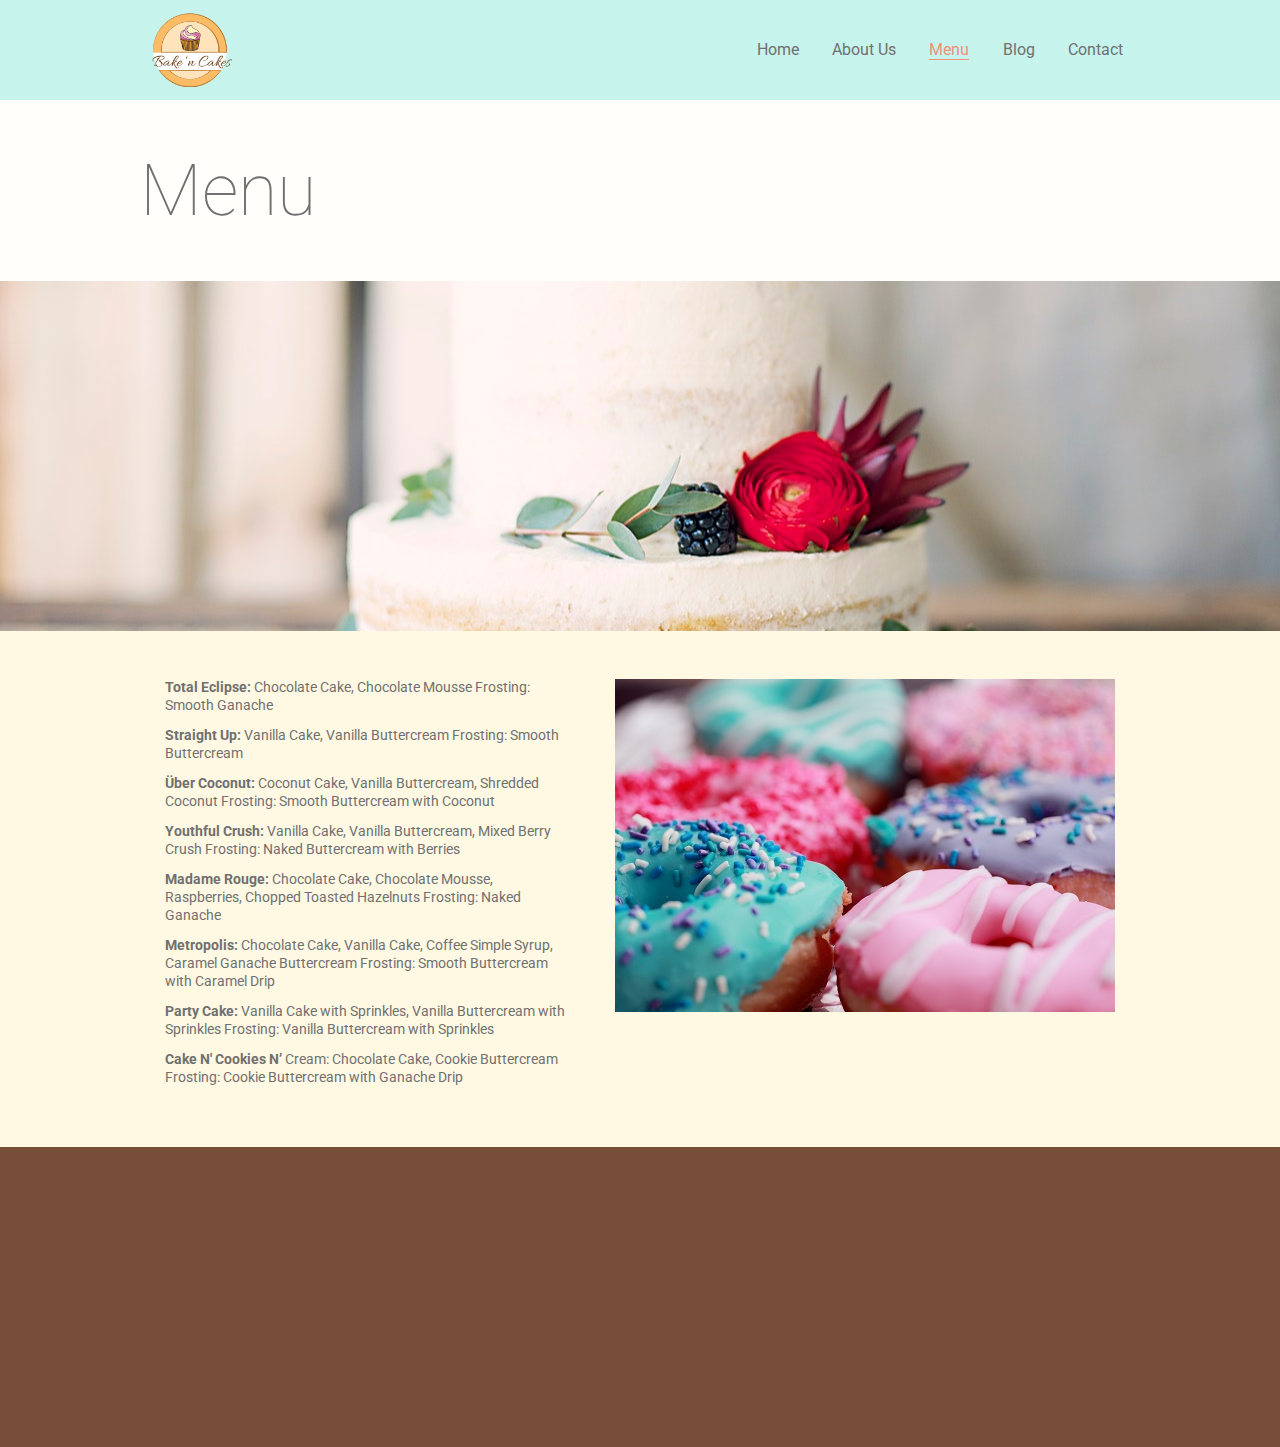
<file: menu.html>
<!DOCTYPE html>
<html lang="en">
  <head>
    <meta charset="UTF-8" />
    <meta name="viewport" content="width=device-width, initial-scale=1.0" />
    <meta http-equiv="X-UA-Compatible" content="ie=edge" />
    <title>Menu</title>
    <link rel="stylesheet" href="css/main.css" />
  </head>
  <body id="menu-page">
    <main class="bg-lightbrown">
      <!-- NAVIGATION -->
      <nav>
        <div class="container">
          <figure class="logo"></figure>
          <ul>
            <li><a href="index.html">Home</a></li>
            <li><a href="about.html">About Us</a></li>
            <li><a class="active" href="menu.html">Menu</a></li>
            <li><a href="blog.html">Blog</a></li>
            <li><a href="contact.html">Contact</a></li>
          </ul>
        </div>
      </nav>

      <!-- HEADER -->
      <header>
        <div class="container"><h1>Menu</h1></div>
      </header>

      <!-- PARALLAX -->
      <div class="parallax"><div class="container"></div></div>
      <!-- MENU CONTENT -->
      <section>
        <div class="container row">
          <ul class="menu-text">
            <li>
              <strong>Total Eclipse:</strong> Chocolate Cake, Chocolate Mousse
              Frosting: Smooth Ganache
            </li>
            <li>
              <strong>Straight Up:</strong> Vanilla Cake, Vanilla Buttercream
              Frosting: Smooth Buttercream
            </li>
            <li>
              <strong>Über Coconut:</strong> Coconut Cake, Vanilla Buttercream,
              Shredded Coconut Frosting: Smooth Buttercream with Coconut ​
            </li>
            <li>
              <strong>Youthful Crush:</strong> Vanilla Cake, Vanilla
              Buttercream, Mixed Berry Crush Frosting: Naked Buttercream with
              Berries ​
            </li>
            <li>
              <strong>Madame Rouge:</strong> Chocolate Cake, Chocolate Mousse,
              Raspberries, Chopped Toasted Hazelnuts Frosting: Naked Ganache
            </li>

            <li>
              <strong>Metropolis:</strong> Chocolate Cake, Vanilla Cake, Coffee
              Simple Syrup, Caramel Ganache Buttercream Frosting: Smooth
              Buttercream with Caramel Drip ​
            </li>
            <li>
              <strong>Party Cake:</strong> Vanilla Cake with Sprinkles, Vanilla
              Buttercream with Sprinkles Frosting: Vanilla Buttercream with
              Sprinkles
            </li>
            <li>
              <strong>Cake N' Cookies N’</strong> Cream: Chocolate Cake, Cookie
              Buttercream Frosting: Cookie Buttercream with Ganache Drip
            </li>
          </ul>

          <!-- CAROUSEL -->
          <div class="carousel">
            <img
              id="carousel-img"
              src="./images/carousel/sm-dounuts.jpg"
              alt="Carousel image"
            />
          </div>
        </div>
      </section>
    </main>

    <!-- FOOTER -->
    <footer>
      <div class="container">
        <div class="footer-reveal row">
          <div class="footer-content">
            <div class="logo"></div>
            <p>
              We're a family owned business established in 1979 as a bakery
              dedicated to gluten free goods and treats.
            </p>

            <ul class="footer-nav">
              <li><a href="menu.html">Menu</a></li>
              <li><a href="contact.html">Place An Order</a></li>
              <li><a href="about.html">About Us</a></li>
            </ul>
          </div>

          <div class="social-links">
            <ul>
              <li>
                <a
                  class="facebook"
                  href="https://www.facebook.com/"
                  target="_blank"
                >
                  <img
                    src="./images/social-icons/facebook-icon.png"
                    alt="facebook icon"
                  />
                </a>
              </li>
              <li>
                <a
                  class="twitter"
                  href="https://www.twitter.com/"
                  target="_blank"
                >
                  <img
                    src="./images/social-icons/twitter-icon.png"
                    alt="twitter icon"
                  />
                </a>
              </li>
              <li>
                <a
                  class="instagram"
                  href="https://www.instagram.com/"
                  target="_blank"
                >
                  <img
                    src="./images/social-icons/insta-icon.png"
                    alt="instagram icon"
                  />
                </a>
              </li>
            </ul>
            <p>&copy; 2018 Bake 'n Cake, All Rights Reserved</p>
          </div>
        </div>
      </div>
    </footer>
  </body>
</html>
</file>
<file: css/main.css>
@import url("https://fonts.googleapis.com/css?family=Roboto:100,300,400,500,700");
.logo {
  background: url(../images/bakerylogo_white.png) no-repeat;
  background-position: center center;
  background-size: cover;
}

.container {
  max-width: 1000px;
  margin: 0 auto;
  padding: 4rem 0;
}

.page {
  height: 100vh;
}

.row {
  display: flex;
  flex-wrap: wrap;
}

.center,
.btn {
  text-align: center;
}

.btn {
  background-color: #EF9179;
  color: #fff;
  display: block;
  padding: 0.7em 0;
  font-size: 1.2rem;
  transition: all 300ms ease;
  border: 1px solid #EF9179;
}

a.btn:hover {
  color: #EF9179;
  background-color: #fff;
}

a.active {
  color: #EF9179 !important;
  border-bottom: 1px solid #EF9179;
}

.content {
  font-size: 1.4rem;
  font-weight: 100;
}

/* BACKGROUND COLOR CLASS*/
.bg-lightgrey {
  background-color: #FFFEFA;
}

.bg-lightbrown {
  background-color: #FFF9E3;
}

.bg-lightblue {
  background-color: #C6F4ED;
}

/* MEDIA QUERYS */
@media screen and (max-width: 768px) {
  .row {
    flex-direction: column;
    align-items: center;
  }
}
/*****************
    LAYOUT
*****************/
* {
  box-sizing: border-box;
  margin: 0;
  padding: 0;
}

body,
html {
  width: 100%;
  height: 100%;
  font-size: 12px;
  font-family: "Roboto", Helvetica, Arial, sans-serif;
  color: #707070;
  position: relative;
  z-index: 0;
}

main {
  position: relative;
  z-index: 1;
  max-width: 1600px;
  margin: 0 auto;
}

ul {
  list-style: none;
}

h1 {
  font-size: 6rem;
  font-weight: 100;
}

h2 {
  font-size: 4rem;
  font-weight: 100;
}

h3 {
  font-size: 3.5rem;
  font-weight: 100;
}

h4 {
  font-size: 2rem;
  font-weight: 100;
}

a {
  text-decoration: none;
}

nav {
  background-color: #C6F4ED;
  height: 100px;
  width: 100%;
}
nav .container {
  padding: 0;
  height: 100%;
  display: flex;
  justify-content: space-between;
  align-items: center;
}
nav .container .logo {
  height: 100px;
  width: 100px;
}
nav .container ul {
  display: flex;
  justify-content: space-around;
  width: 400px;
}
nav .container ul a {
  text-decoration: none;
  color: #707070;
  font-size: 1.3rem;
}
nav .container ul a:hover {
  color: #EF9179;
}

@media screen and (max-width: 560px) {
  nav {
    height: 150px;
  }
  nav .container {
    flex-direction: column;
    justify-content: space-around;
  }
}
header {
  background-color: #FFFEFA;
}
header .container {
  display: flex;
  flex-direction: column;
  justify-content: space-between;
}
header .container h4 {
  margin-bottom: 1.5rem;
}
header .container .banner .btn {
  margin: 0 auto;
  width: 380px;
}
header .showcase {
  justify-content: space-around;
  margin-top: 5rem;
}
header .showcase img {
  width: 540px;
  height: 270px;
  padding-top: 10px;
}
header .showcase div {
  width: 40%;
}
header .showcase div p {
  margin-bottom: 1rem;
}
header .showcase div .btn {
  width: 100%;
}

@media screen and (max-width: 768px) {
  .container .showcase {
    margin-top: 3rem;
  }
  .container .showcase img, .container .showcase div {
    width: 90%;
    height: auto;
  }
  .container .showcase div {
    text-align: center;
    padding-top: 1rem;
  }
}
.menu {
  background-color: #FFF9E3;
}
.menu .container .menu-header {
  max-width: 600px;
  margin: 0 auto 1rem;
}
.menu .container .menu-header h2 {
  margin-bottom: 1rem;
}
.menu .container .menu-gallery {
  width: 100%;
  display: grid;
  grid-template-columns: repeat(3, 1fr);
}
.menu .container .menu-gallery .gallery-item {
  display: flex;
  flex-direction: column;
  align-items: center;
}
.menu .container .menu-gallery .gallery-item img,
.menu .container .menu-gallery .gallery-item .btn {
  width: 80%;
  margin-top: 2rem;
}

#menu-page .row {
  justify-content: space-around;
}
#menu-page .menu-text {
  font-size: 1.2rem;
  line-height: 1.5rem;
  width: 40%;
}
#menu-page .menu-text li {
  padding-bottom: 1rem;
}
#menu-page .parallax {
  height: 350px;
  width: 100%;
  background: url(../images/carousel/wedding-cake.jpeg) no-repeat;
  background-attachment: fixed;
  background-position: center;
}

@media screen and (max-width: 768px) {
  .menu .container .menu-gallery {
    grid-template-columns: 1fr;
  }

  #menu-page .carousel {
    display: none !important;
  }
}
#blog h1 {
  margin-bottom: 3rem;
}
#blog h3.blog-title {
  margin-bottom: 1rem;
}
#blog img {
  width: 100%;
}
@media screen and (max-width: 960px) {
  #blog .container {
    max-width: 650px;
  }
}
@media screen and (min-width: 960px) {
  #blog .blog-card {
    display: flex;
    margin-bottom: 3rem;
  }
  #blog .blog-card figure {
    width: 30%;
    min-width: 300px;
    margin-right: 6rem;
  }
}

#blog-template .container {
  padding: 1.5rem;
}
#blog-template .container p {
  margin-bottom: 1rem;
  line-height: 1.5;
}
#blog-template .container figure {
  max-width: 100%;
}
#blog-template .container figure img {
  width: 100%;
}
@media screen and (max-width: 960px) {
  #blog-template .container {
    display: flex;
    flex-direction: column;
  }
}
@media screen and (min-width: 960px) {
  #blog-template .container .content figure {
    width: 50%;
    float: right;
    padding: 0 0 2em 2em;
  }
  #blog-template .container .content figure img {
    width: 100%;
  }
}

.contact-section {
  background-color: #C6F4ED;
}
.contact-section .container .contact-header {
  width: 60%;
  display: flex;
  flex-direction: column;
  align-items: center;
  margin: 0 auto 4rem;
}
.contact-section .container .contact-header #question-mark {
  width: 300px;
  height: 300px;
  border-radius: 50%;
  background-image: url(../images/questionMark.jpeg);
  background-size: cover;
  background-position: center center;
}
.contact-section .container .row {
  justify-content: space-around;
  width: 100%;
  height: 100%;
}
.contact-section .container .row #map {
  width: 50%;
  height: 380px;
  background-color: #444;
}
.contact-section .container .row form {
  display: flex;
  flex-direction: column;
  height: 380px;
  width: 40%;
  justify-content: space-between;
}
.contact-section .container .row form input,
.contact-section .container .row form textarea,
.contact-section .container .row form .btn {
  width: 100%;
}
.contact-section .container .row form input,
.contact-section .container .row form textarea {
  padding: 1rem;
  font-size: 1.2rem;
  background-color: #fffefa;
  border: #707070;
  color: #707070;
}
.contact-section .container .row form textarea {
  height: 150px;
}

#contact-page header .banner {
  justify-content: space-between;
}
#contact-page header .hours {
  font-size: 2rem;
  line-height: 4rem;
  font-weight: 100;
}

@media screen and (max-width: 768px) {
  .contact-section .container .row #map {
    width: 90%;
  }
  .contact-section .container .row form {
    width: 90%;
    height: auto;
    margin-top: 4rem;
  }
  .contact-section .container .row form input,
.contact-section .container .row form textarea {
    margin-bottom: 2rem;
  }
}
footer {
  background-color: #774f38;
  color: #FFFEFA;
  font-size: 1.3rem;
  position: relative;
  z-index: -2;
  width: 100%;
  height: 300px;
}
footer .container {
  padding: 0;
}
footer .container .footer-reveal {
  justify-content: space-between;
  position: fixed;
  bottom: 4rem;
  z-index: -1;
  width: 100%;
  padding-top: 7rem;
}
footer .container ul {
  display: flex;
  width: 100%;
}
footer .container a {
  color: #FFFEFA;
}
footer .container a:hover {
  color: #EF9179;
}
footer .container div {
  width: 360px;
}
footer .container .footer-content {
  height: 100%;
  display: flex;
  flex-direction: column;
  justify-content: space-evenly;
}
footer .container .footer-content .logo {
  width: 100px;
  height: 100px;
}
footer .container .footer-content p {
  padding-top: 1rem;
  margin-left: 15px;
}
footer .container .footer-content ul {
  margin-left: 15px;
}
footer .container .footer-content li {
  padding: 3em 3em 0 0;
}
footer .container .social-links {
  display: flex;
  flex-direction: column;
  justify-content: center;
  position: relative;
}
footer .container .social-links ul {
  width: 75%;
  justify-content: space-between;
}
footer .container .social-links ul li a {
  display: block;
  width: 48px;
  height: 48px;
  border-radius: 50%;
  transition: all 300ms ease;
  background-color: #fff;
}
footer .container .social-links ul li a:hover {
  background-color: #EF9179;
}
footer .container .social-links p {
  position: absolute;
  bottom: 0;
}

@media screen and (min-width: 1000px) {
  .container .footer-reveal {
    width: 1000px !important;
  }
}
@media screen and (max-width: 768px) {
  footer {
    height: 340px;
  }
  footer .container div {
    width: 80%;
  }
  footer .container .footer-content {
    height: 50%;
  }
  footer .container .footer-content p {
    margin-left: 0;
  }
  footer .container .footer-content ul {
    margin-left: 0;
  }
  footer .container .footer-content li {
    padding: 2rem 3rem 1rem 0;
  }
  footer .container .social-links ul {
    padding: 1rem 0 2rem;
    width: 280px;
  }
  footer .container .social-links p {
    position: static;
  }
}
#about-page section > div {
  display: grid;
  grid-template-columns: 1fr 1fr;
  grid-gap: 2rem;
}
#about-page section > div h2 {
  padding: 0 0 2rem;
  line-height: 1em;
}
#about-page section > div .content {
  font-size: 1.6rem;
  line-height: 2.3rem;
}
#about-page section > div figure img {
  width: 400px;
}

@media screen and (max-width: 768px) {
  #about-page {
    text-align: center;
  }
  #about-page section > div {
    grid-template-columns: 1fr;
  }
}

/*# sourceMappingURL=main.css.map */
</file>
